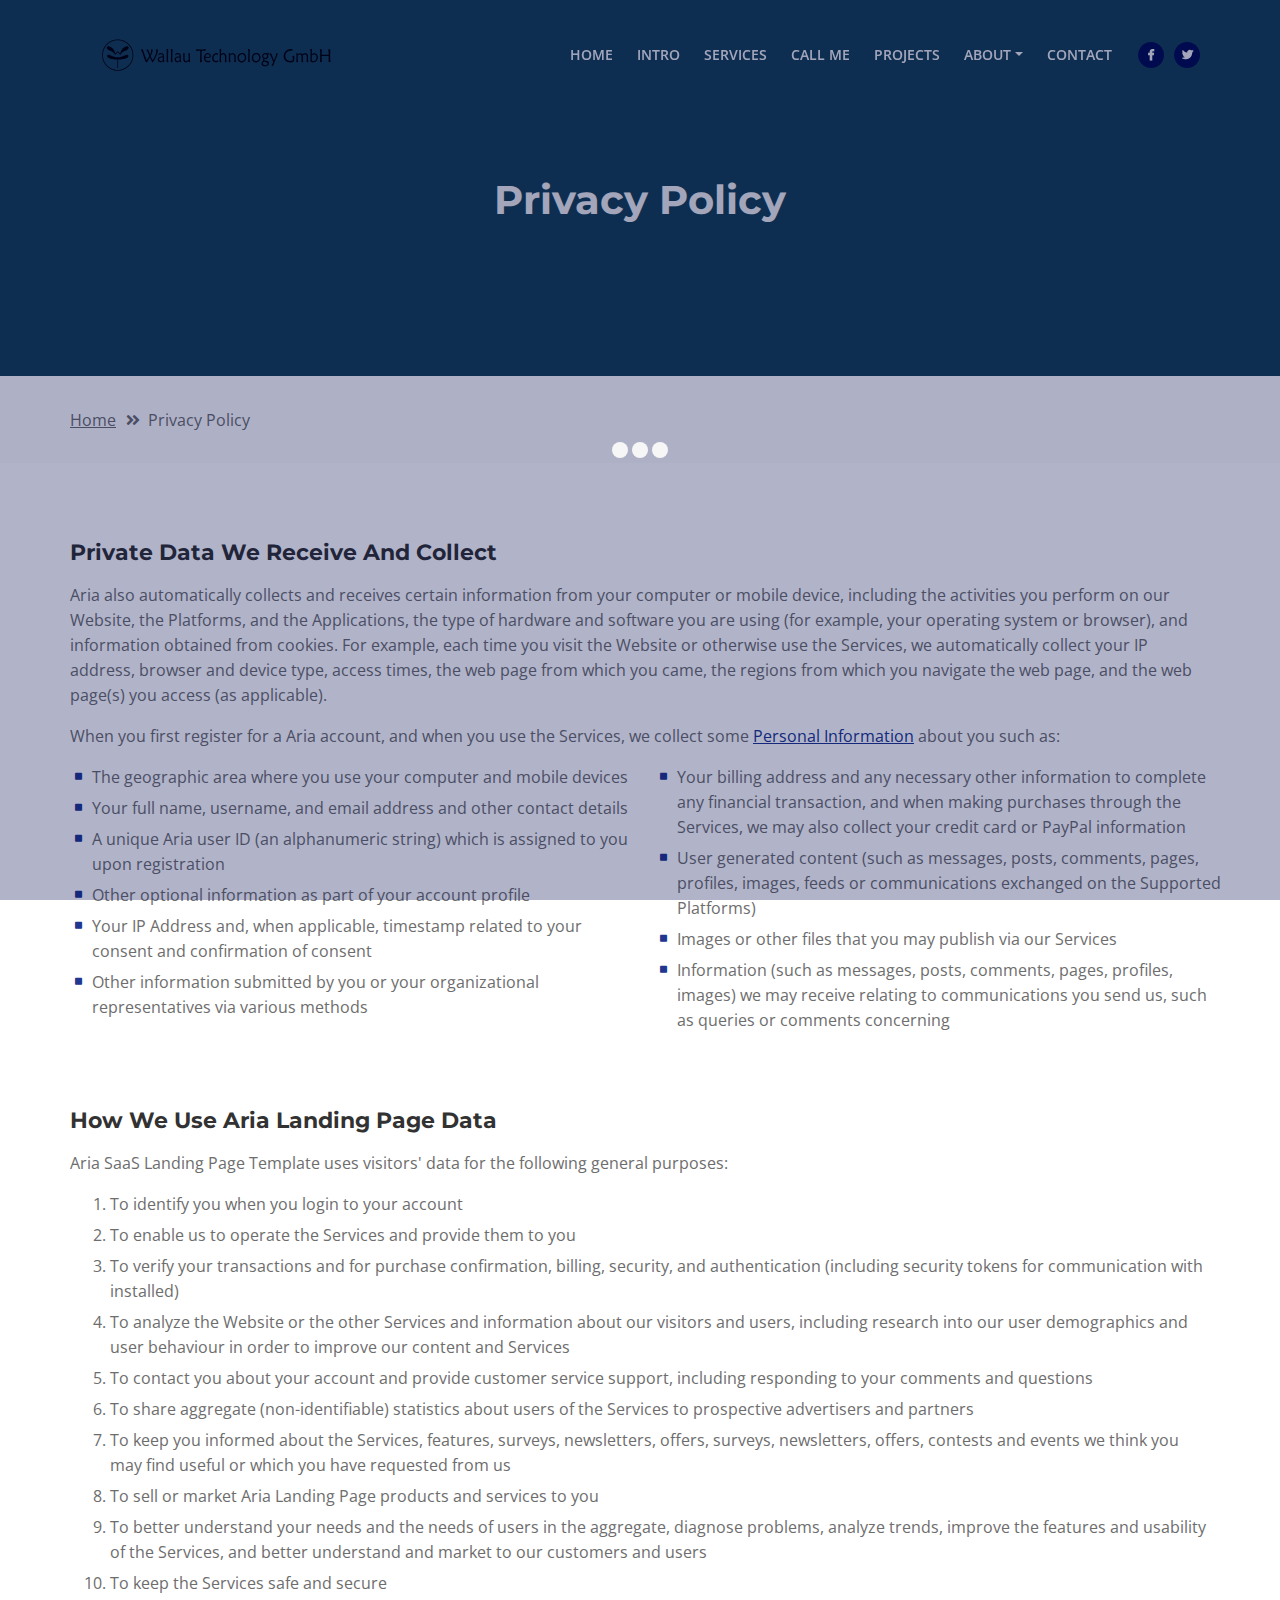
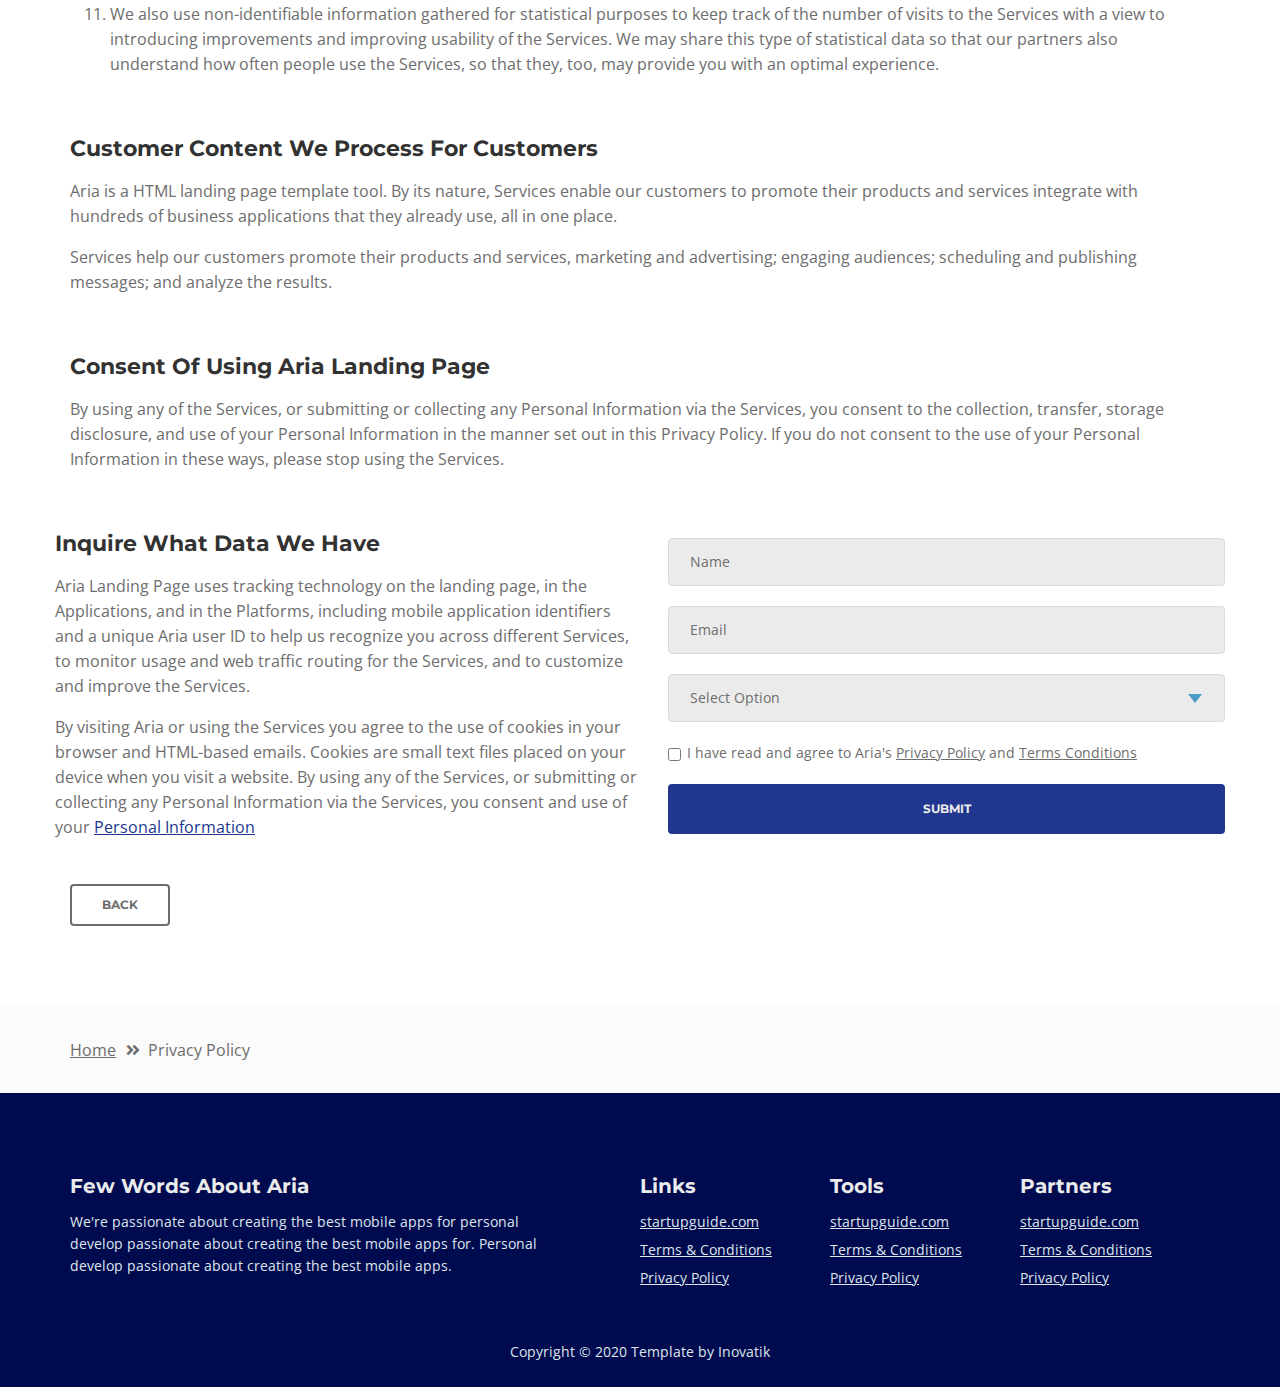
<file: privacy-policy.html>
<!DOCTYPE html>
<html lang="en">
<head>
    <meta charset="utf-8">
    <meta name="viewport" content="width=device-width, initial-scale=1, shrink-to-fit=no">
    
    <!-- SEO Meta Tags -->
    <meta name="description" content="Aria is a business focused HTML landing page template built with Bootstrap to help you create lead generation websites for companies and their services.">
    <meta name="author" content="Inovatik">

    <!-- OG Meta Tags to improve the way the post looks when you share the page on LinkedIn, Facebook, Google+ -->
	<meta property="og:site_name" content="" /> <!-- website name -->
	<meta property="og:site" content="" /> <!-- website link -->
	<meta property="og:title" content=""/> <!-- title shown in the actual shared post -->
	<meta property="og:description" content="" /> <!-- description shown in the actual shared post -->
	<meta property="og:image" content="" /> <!-- image link, make sure it's jpg -->
	<meta property="og:url" content="" /> <!-- where do you want your post to link to -->
	<meta property="og:type" content="article" />

    <!-- Website Title -->
    <title>Privacy Policy - Aria - Business HTML Landing Page Template</title>
    
    <!-- Styles -->
    <link href="https://fonts.googleapis.com/css?family=Montserrat:500,700&display=swap&subset=latin-ext" rel="stylesheet">
    <link href="https://fonts.googleapis.com/css?family=Open+Sans:400,400i,600&display=swap&subset=latin-ext" rel="stylesheet">
    <link href="css/bootstrap.css" rel="stylesheet">
    <link href="css/fontawesome-all.css" rel="stylesheet">
    <link href="css/swiper.css" rel="stylesheet">
	<link href="css/magnific-popup.css" rel="stylesheet">
    <link href="css/styles.css" rel="stylesheet">
	
	<!-- Favicon  -->
    <link rel="icon" href="images/favicon.png">
</head>
<body data-spy="scroll" data-target=".fixed-top">
    
    <!-- Preloader -->
	<div class="spinner-wrapper">
        <div class="spinner">
            <div class="bounce1"></div>
            <div class="bounce2"></div>
            <div class="bounce3"></div>
        </div>
    </div>
    <!-- end of preloader -->
    

    <!-- Navbar -->
    <nav class="navbar navbar-expand-md navbar-dark navbar-custom fixed-top">
        <!-- Text Logo - Use this if you don't have a graphic logo -->
        <!-- <a class="navbar-brand logo-text page-scroll" href="index.html">Aria</a> -->

        <!-- Image Logo -->
        <a class="navbar-brand logo-image" href="index.html"><img src="images/logo.svg" alt="alternative"></a>
        
        <!-- Mobile Menu Toggle Button -->
        <button class="navbar-toggler" type="button" data-toggle="collapse" data-target="#navbarsExampleDefault" aria-controls="navbarsExampleDefault" aria-expanded="false" aria-label="Toggle navigation">
            <span class="navbar-toggler-awesome fas fa-bars"></span>
            <span class="navbar-toggler-awesome fas fa-times"></span>
        </button>
        <!-- end of mobile menu toggle button -->

        <div class="collapse navbar-collapse" id="navbarsExampleDefault">
            <ul class="navbar-nav ml-auto">
                <li class="nav-item">
                    <a class="nav-link page-scroll" href="index.html#header">HOME <span class="sr-only">(current)</span></a>
                </li>
                <li class="nav-item">
                    <a class="nav-link page-scroll" href="index.html#intro">INTRO</a>
                </li>
                <li class="nav-item">
                    <a class="nav-link page-scroll" href="index.html#services">SERVICES</a>
                </li>
                <li class="nav-item">
                    <a class="nav-link page-scroll" href="index.html#callMe">CALL ME</a>
                </li>
                <li class="nav-item">
                    <a class="nav-link page-scroll" href="index.html#projects">PROJECTS</a>
                </li>

                <!-- Dropdown Menu -->          
                <li class="nav-item dropdown">
                    <a class="nav-link dropdown-toggle page-scroll" href="index.html#about" id="navbarDropdown" role="button" aria-haspopup="true" aria-expanded="false">ABOUT</a>
                    <div class="dropdown-menu" aria-labelledby="navbarDropdown">
                        <a class="dropdown-item" href="terms-conditions.html"><span class="item-text">TERMS CONDITIONS</span></a>
                        <div class="dropdown-items-divide-hr"></div>
                        <a class="dropdown-item" href="privacy-policy.html"><span class="item-text">PRIVACY POLICY</span></a>
                    </div>
                </li>
                <!-- end of dropdown menu -->

                <li class="nav-item">
                    <a class="nav-link page-scroll" href="index.html#contact">CONTACT</a>
                </li>
            </ul>
            <span class="nav-item social-icons">
                <span class="fa-stack">
                    <a href="#your-link">
                        <span class="hexagon"></span>
                        <i class="fab fa-facebook-f fa-stack-1x"></i>
                    </a>
                </span>
                <span class="fa-stack">
                    <a href="#your-link">
                        <span class="hexagon"></span>
                        <i class="fab fa-twitter fa-stack-1x"></i>
                    </a>
                </span>
            </span>
        </div>
    </nav> <!-- end of navbar -->
    <!-- end of navbar -->


    <!-- Header -->
    <header id="header" class="ex-header">
        <div class="container">
            <div class="row">
                <div class="col-md-12">
                    <h1>Privacy Policy</h1>
                </div> <!-- end of col -->
            </div> <!-- end of row -->
        </div> <!-- end of container -->
    </header> <!-- end of ex-header -->
    <!-- end of header -->


    <!-- Breadcrumbs -->
    <div class="ex-basic-1">
        <div class="container">
            <div class="row">
                <div class="col-lg-12">
                    <div class="breadcrumbs">
                        <a href="index.html">Home</a><i class="fa fa-angle-double-right"></i><span>Privacy Policy</span>
                    </div> <!-- end of breadcrumbs -->
                </div> <!-- end of col -->
            </div> <!-- end of row -->
        </div> <!-- end of container -->
    </div> <!-- end of ex-basic-1 -->
    <!-- end of breadcrumbs -->


    <!-- Privacy Content -->
    <div class="ex-basic-2">
        <div class="container">
            <div class="row">
                <div class="col-lg-12">
                    <div class="text-container">
                        <h3>Private Data We Receive And Collect</h3>
                        <p>Aria also automatically collects and receives certain information from your computer or mobile device, including the activities you perform on our Website, the Platforms, and the Applications, the type of hardware and software you are using (for example, your operating system or browser), and information obtained from cookies. For example, each time you visit the Website or otherwise use the Services, we automatically collect your IP address, browser and device type, access times, the web page from which you came, the regions from which you navigate the web page, and the web page(s) you access (as applicable).</p>
                        <p>When you first register for a Aria account, and when you use the Services, we collect some <a class="green" href="#your-link">Personal Information</a> about you such as:</p>
                        <div class="row">
                            <div class="col-md-6">
                                <ul class="list-unstyled li-space-lg indent">
                                    <li class="media">
                                        <i class="fas fa-square"></i>
                                        <div class="media-body">The geographic area where you use your computer and mobile devices</div>
                                    </li>
                                    <li class="media">
                                        <i class="fas fa-square"></i>
                                        <div class="media-body">Your full name, username, and email address and other contact details</div>
                                    </li>
                                    <li class="media">
                                        <i class="fas fa-square"></i>
                                        <div class="media-body">A unique Aria user ID (an alphanumeric string) which is assigned to you upon registration</div>
                                    </li>
                                    <li class="media">
                                        <i class="fas fa-square"></i>
                                        <div class="media-body">Other optional information as part of your account profile</div>
                                    </li>
                                    <li class="media">
                                        <i class="fas fa-square"></i>
                                        <div class="media-body">Your IP Address and, when applicable, timestamp related to your consent and confirmation of consent</div>
                                    </li>
                                    <li class="media">
                                        <i class="fas fa-square"></i>
                                        <div class="media-body">Other information submitted by you or your organizational representatives via various methods</div>
                                    </li>
                                </ul>
                            </div> <!-- end of col -->

                            <div class="col-md-6">
                                <ul class="list-unstyled li-space-lg indent">
                                    <li class="media">
                                        <i class="fas fa-square"></i>
                                        <div class="media-body">Your billing address and any necessary other information to complete any financial transaction, and when making purchases through the Services, we may also collect your credit card or PayPal information</div>
                                    </li>
                                    <li class="media">
                                        <i class="fas fa-square"></i>
                                        <div class="media-body">User generated content (such as messages, posts, comments, pages, profiles, images, feeds or communications exchanged on the Supported Platforms)</div>
                                    </li>
                                    <li class="media">
                                        <i class="fas fa-square"></i>
                                        <div class="media-body">Images or other files that you may publish via our Services</div>
                                    </li>
                                    <li class="media">
                                        <i class="fas fa-square"></i>
                                        <div class="media-body">Information (such as messages, posts, comments, pages, profiles, images) we may receive relating to communications you send us, such as queries or comments concerning</div>
                                    </li>
                                </ul>
                            </div> <!-- end of col -->
                        </div> <!-- end of row -->
                    </div> <!-- end of text-container-->
                    
                    <div class="text-container">
                        <h3>How We Use Aria Landing Page Data</h3>
                        <p>Aria SaaS Landing Page Template uses visitors' data for the following general purposes:</p>
                        <ol class="li-space-lg">
                            <li>To identify you when you login to your account</li>
                            <li>To enable us to operate the Services and provide them to you</li>
                            <li>To verify your transactions and for purchase confirmation, billing, security, and authentication (including security tokens for communication with installed)</li>
                            <li>To analyze the Website or the other Services and information about our visitors and users, including research into our user demographics and user behaviour in order to improve our content and Services</li>
                            <li>To contact you about your account and provide customer service support, including responding to your comments and questions</li>
                            <li>To share aggregate (non-identifiable) statistics about users of the Services to prospective advertisers and partners</li>
                            <li>To keep you informed about the Services, features, surveys, newsletters, offers, surveys, newsletters, offers, contests and events we think you may find useful or which you have requested from us</li>
                            <li>To sell or market Aria Landing Page products and services to you</li>
                            <li>To better understand your needs and the needs of users in the aggregate, diagnose problems, analyze trends, improve the features and usability of the Services, and better understand and market to our customers and users</li>
                            <li>To keep the Services safe and secure</li>
                            <li>We also use non-identifiable information gathered for statistical purposes to keep track of the number of visits to the Services with a view to introducing improvements and improving usability of the Services. We may share this type of statistical data so that our partners also understand how often people use the Services, so that they, too, may provide you with an optimal experience.</li>
                        </ol>
                    </div> <!-- end of text-container -->

                    <div class="text-container">
                        <h3>Customer Content We Process For Customers</h3>
                        <p>Aria is a HTML landing page template tool. By its nature, Services enable our customers to promote their products and services integrate with hundreds of business applications that they already use, all in one place.</p>
                        <p>Services help our customers promote their products and services, marketing and advertising; engaging audiences; scheduling and publishing messages; and analyze the results.</p>
                    </div> <!-- end of text container -->

                    <div class="text-container">
                        <h3>Consent Of Using Aria Landing Page</h3>
					    <p class="mb-5">By using any of the Services, or submitting or collecting any Personal Information via the Services, you consent to the collection, transfer, storage disclosure, and use of your Personal Information in the manner set out in this Privacy Policy. If you do not consent to the use of your Personal Information in these ways, please stop using the Services.</p>
                    </div> <!-- end of text-container -->
                                       
                    <div class="row">
                        <div class="col-md-6">
                            <div class="text-container last">
                                <h3>Inquire What Data We Have</h3>
                                <p>Aria Landing Page uses tracking technology on the landing page, in the Applications, and in the Platforms, including mobile application identifiers and a unique Aria user ID to help us recognize you across different Services, to monitor usage and web traffic routing for the Services, and to customize and improve the Services.</p>
                                <p> By visiting Aria or using the Services you agree to the use of cookies in your browser and HTML-based emails. Cookies are small text files placed on your device when you visit a website. By using any of the Services, or submitting or collecting any Personal Information via the Services, you consent and use of your <a class="green" href="#your-link">Personal Information</a></p>
                            </div> <!-- end of text container -->
                        </div> <!-- end of col-->
                        <div class="col-md-6">

                            <!-- Privacy Form -->
                            <div class="form-container">
                                <form id="privacyForm" data-toggle="validator" data-focus="false">
                                    <div class="form-group">
                                        <input type="text" class="form-control-input" id="pname" required>
                                        <label class="label-control" for="pname">Name</label>
                                        <div class="help-block with-errors"></div>
                                    </div>
                                    <div class="form-group">
                                        <input type="email" class="form-control-input" id="pemail" required>
                                        <label class="label-control" for="pemail">Email</label>
                                        <div class="help-block with-errors"></div>
                                    </div>
                                    <div class="form-group">
                                        <select class="form-control-select" id="pselect" required>
                                            <option class="select-option" value="" disabled selected>Select Option</option>
                                            <option class="select-option" value="Delete data">Delete my data</option>
                                            <option class="select-option" value="Show me data">Show me my data</option>
                                        </select>
                                        <div class="help-block with-errors"></div>
                                    </div>
                                    <div class="form-group checkbox">
                                        <input type="checkbox" id="pterms" value="Agreed-to-Terms" required>I have read and agree to Aria's <a href="privacy-policy.html">Privacy Policy</a> and <a href="terms-conditions.html">Terms Conditions</a>
                                        <div class="help-block with-errors"></div>
                                    </div>
                                    <div class="form-group">
                                        <button type="submit" class="form-control-submit-button">SUBMIT</button>
                                    </div>
                                    <div class="form-message">
                                        <div id="pmsgSubmit" class="h3 text-center hidden"></div>
                                    </div>
                                </form>
                            </div> <!-- end of form container -->
                            <!-- end of privacy form -->

                        </div> <!-- end of col--> 
                    </div> <!-- end of row -->
                    <a class="btn-outline-reg back" href="index.html">BACK</a>
                </div> <!-- end of col-->
            </div> <!-- end of row -->
        </div> <!-- end of container -->
    </div> <!-- end of ex-basic-2 -->
    <!-- end of privacy content -->


    <!-- Breadcrumbs -->
    <div class="ex-basic-1">
        <div class="container">
            <div class="row">
                <div class="col-lg-12">
                    <div class="breadcrumbs">
                        <a href="index.html">Home</a><i class="fa fa-angle-double-right"></i><span>Privacy Policy</span>
                    </div> <!-- end of breadcrumbs -->
                </div> <!-- end of col -->
            </div> <!-- end of row -->
        </div> <!-- end of container -->
    </div> <!-- end of ex-basic-1 -->
    <!-- end of breadcrumbs -->

    
    <!-- Footer -->
    <div class="footer">
        <div class="container">
            <div class="row">
                <div class="col-md-6">
                    <div class="text-container about">
                        <h4>Few Words About Aria</h4>
                        <p class="white">We're passionate about creating the best mobile apps for personal develop passionate about creating the best mobile apps for. Personal develop passionate about creating the best mobile apps.</p>
                    </div> <!-- end of text-container -->
                </div> <!-- end of col -->
                <div class="col-md-2">
                    <div class="text-container">
                        <h4>Links</h4>
                        <ul class="list-unstyled li-space-lg white">
                            <li>
                                <a class="white" href="#your-link">startupguide.com</a>
                            </li>
                            <li>
                                <a class="white" href="terms-conditions.html">Terms & Conditions</a>
                            </li>
                            <li>
                                <a class="white" href="privacy-policy.html">Privacy Policy</a>
                            </li>
                        </ul>
                    </div> <!-- end of text-container -->
                </div> <!-- end of col -->
                <div class="col-md-2">
                    <div class="text-container">
                        <h4>Tools</h4>
                        <ul class="list-unstyled li-space-lg">
                            <li>
                                <a class="white" href="#your-link">startupguide.com</a>
                            </li>
                            <li>
                                <a class="white" href="terms-conditions.html">Terms & Conditions</a>
                            </li>
                            <li class="media">
                                <a class="white" href="privacy-policy.html">Privacy Policy</a>
                            </li>
                        </ul>
                    </div> <!-- end of text-container -->
                </div> <!-- end of col -->
                <div class="col-md-2">
                    <div class="text-container">
                        <h4>Partners</h4>
                        <ul class="list-unstyled li-space-lg">
                            <li>
                                <a class="white" href="#your-link">startupguide.com</a>
                            </li>
                            <li>
                                <a class="white" href="terms-conditions.html">Terms & Conditions</a>
                            </li>
                            <li>
                                <a class="white" href="privacy-policy.html">Privacy Policy</a>
                            </li>
                        </ul>
                    </div> <!-- end of text-container -->
                </div> <!-- end of col -->
            </div> <!-- end of row -->
        </div> <!-- end of container -->
    </div> <!-- end of footer -->  
    <!-- end of footer -->


    <!-- Copyright -->
    <div class="copyright">
        <div class="container">
            <div class="row">
                <div class="col-lg-12">
                    <p class="p-small">Copyright © 2020 <a href="https://inovatik.com">Template by Inovatik</a></p>
                </div> <!-- end of col -->
            </div> <!-- enf of row -->
        </div> <!-- end of container -->
    </div> <!-- end of copyright --> 
    <!-- end of copyright -->

    
    <!-- Scripts -->
    <script src="js/jquery.min.js"></script> <!-- jQuery for Bootstrap's JavaScript plugins -->
    <script src="js/popper.min.js"></script> <!-- Popper tooltip library for Bootstrap -->
    <script src="js/bootstrap.min.js"></script> <!-- Bootstrap framework -->
    <script src="js/jquery.easing.min.js"></script> <!-- jQuery Easing for smooth scrolling between anchors -->
    <script src="js/swiper.min.js"></script> <!-- Swiper for image and text sliders -->
    <script src="js/jquery.magnific-popup.js"></script> <!-- Magnific Popup for lightboxes -->
    <script src="js/morphext.min.js"></script> <!-- Morphtext rotating text in the header -->
    <script src="js/isotope.pkgd.min.js"></script> <!-- Isotope for filter -->
    <script src="js/validator.min.js"></script> <!-- Validator.js - Bootstrap plugin that validates forms -->
    <script src="js/scripts.js"></script> <!-- Custom scripts -->
</body>
</html>
</file>
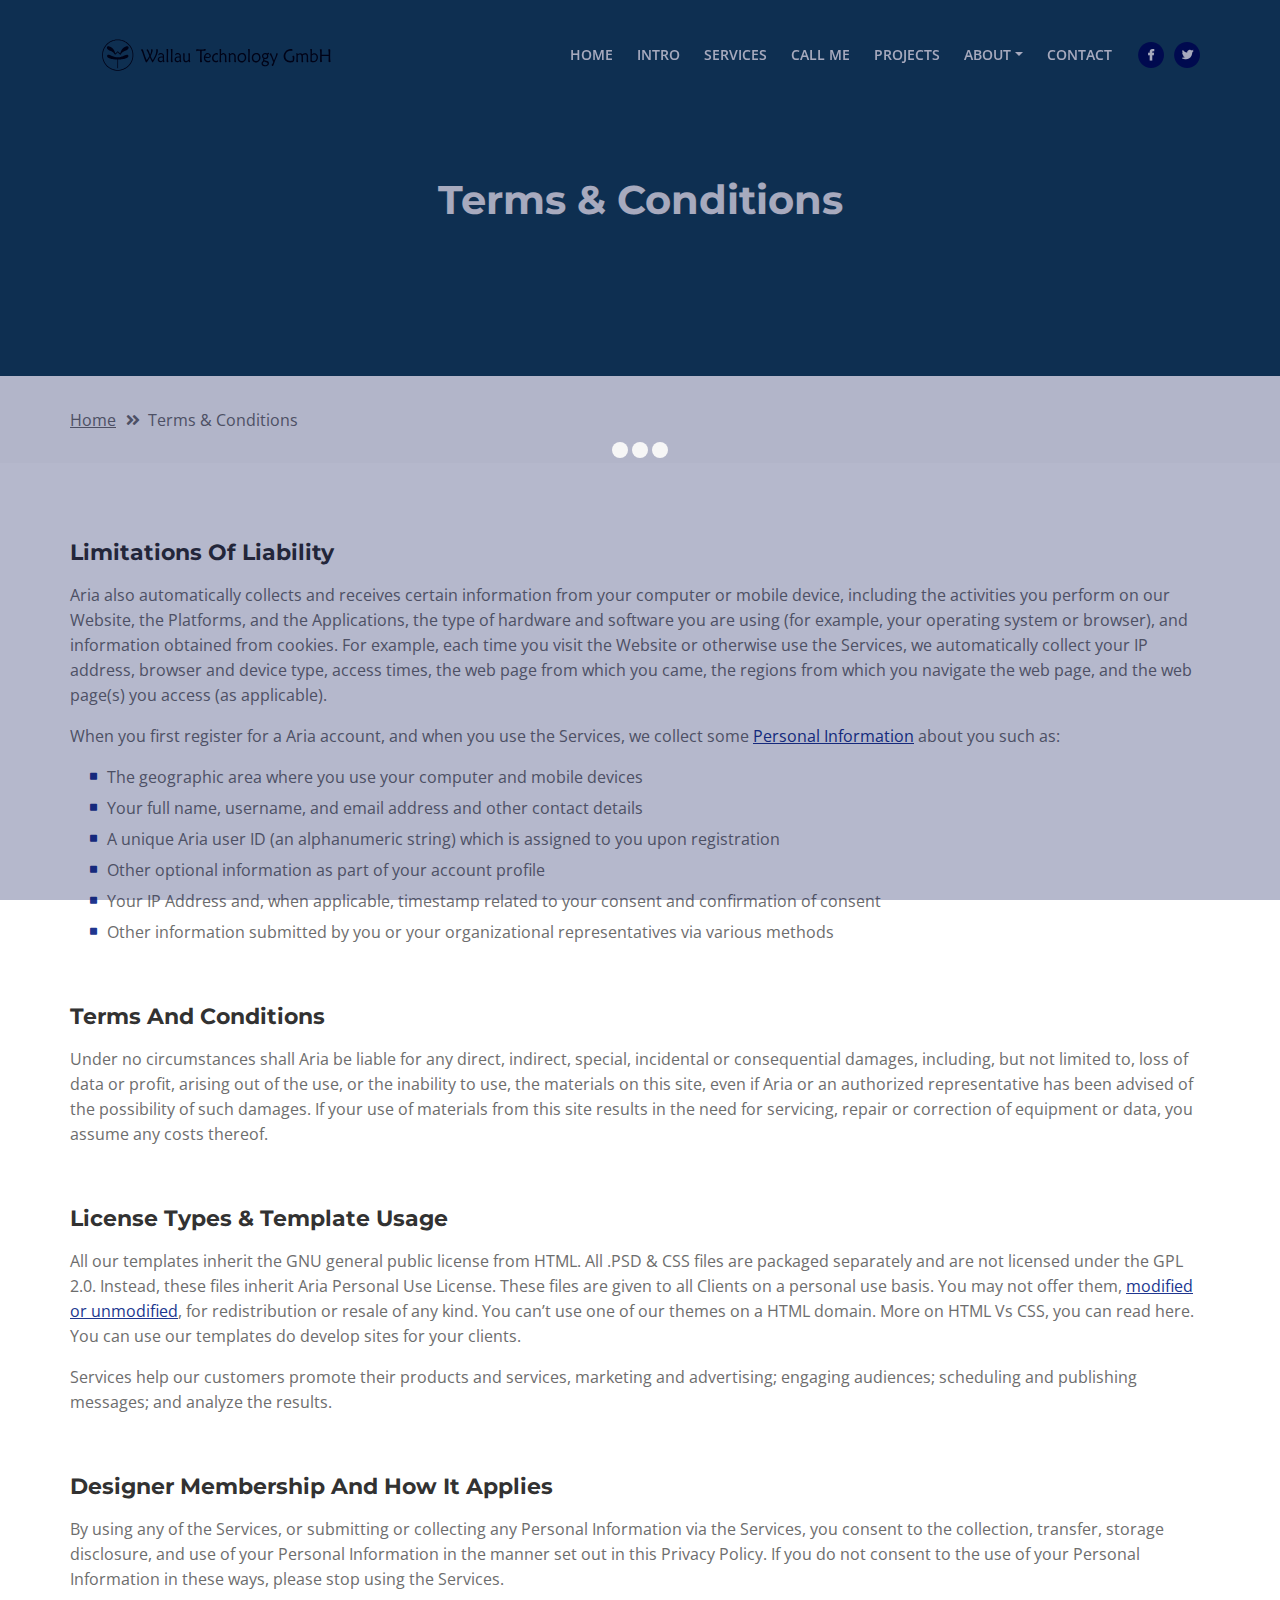
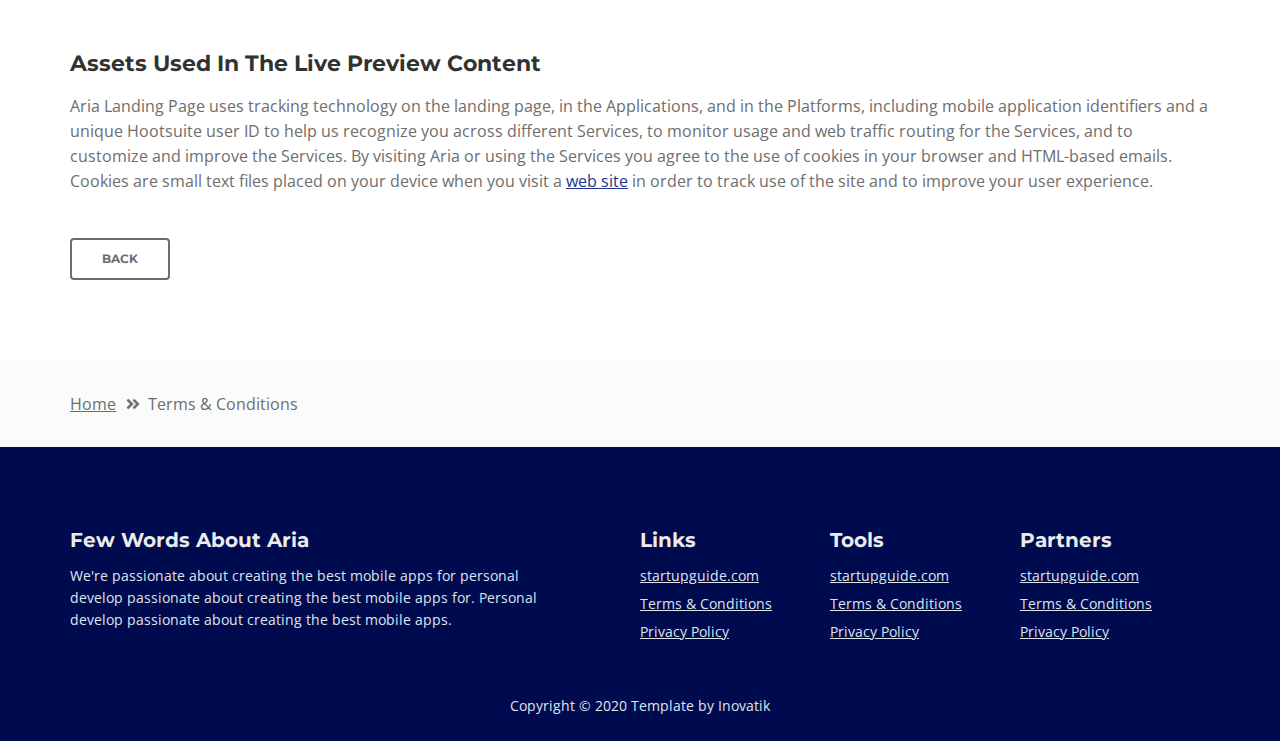
<file: terms-conditions.html>
<!DOCTYPE html>
<html lang="en">
<head>
    <meta charset="utf-8">
    <meta name="viewport" content="width=device-width, initial-scale=1, shrink-to-fit=no">
    
    <!-- SEO Meta Tags -->
    <meta name="description" content="Aria is a business focused HTML landing page template built with Bootstrap to help you create lead generation websites for companies and their services.">
    <meta name="author" content="Inovatik">

    <!-- OG Meta Tags to improve the way the post looks when you share the page on LinkedIn, Facebook, Google+ -->
	<meta property="og:site_name" content="" /> <!-- website name -->
	<meta property="og:site" content="" /> <!-- website link -->
	<meta property="og:title" content=""/> <!-- title shown in the actual shared post -->
	<meta property="og:description" content="" /> <!-- description shown in the actual shared post -->
	<meta property="og:image" content="" /> <!-- image link, make sure it's jpg -->
	<meta property="og:url" content="" /> <!-- where do you want your post to link to -->
	<meta property="og:type" content="article" />

    <!-- Website Title -->
    <title>Terms Conditions - Aria - Business HTML Landing Page Template</title>
    
    <!-- Styles -->
    <link href="https://fonts.googleapis.com/css?family=Montserrat:500,700&display=swap&subset=latin-ext" rel="stylesheet">
    <link href="https://fonts.googleapis.com/css?family=Open+Sans:400,400i,600&display=swap&subset=latin-ext" rel="stylesheet">
    <link href="css/bootstrap.css" rel="stylesheet">
    <link href="css/fontawesome-all.css" rel="stylesheet">
    <link href="css/swiper.css" rel="stylesheet">
	<link href="css/magnific-popup.css" rel="stylesheet">
    <link href="css/styles.css" rel="stylesheet">
	
	<!-- Favicon  -->
    <link rel="icon" href="images/favicon.png">
</head>
<body data-spy="scroll" data-target=".fixed-top">
    
    <!-- Preloader -->
	<div class="spinner-wrapper">
        <div class="spinner">
            <div class="bounce1"></div>
            <div class="bounce2"></div>
            <div class="bounce3"></div>
        </div>
    </div>
    <!-- end of preloader -->
    

    <!-- Navbar -->
    <nav class="navbar navbar-expand-md navbar-dark navbar-custom fixed-top">
        <!-- Text Logo - Use this if you don't have a graphic logo -->
        <!-- <a class="navbar-brand logo-text page-scroll" href="index.html">Aria</a> -->

        <!-- Image Logo -->
        <a class="navbar-brand logo-image" href="index.html"><img src="images/logo.svg" alt="alternative"></a>
        
        <!-- Mobile Menu Toggle Button -->
        <button class="navbar-toggler" type="button" data-toggle="collapse" data-target="#navbarsExampleDefault" aria-controls="navbarsExampleDefault" aria-expanded="false" aria-label="Toggle navigation">
            <span class="navbar-toggler-awesome fas fa-bars"></span>
            <span class="navbar-toggler-awesome fas fa-times"></span>
        </button>
        <!-- end of mobile menu toggle button -->

        <div class="collapse navbar-collapse" id="navbarsExampleDefault">
            <ul class="navbar-nav ml-auto">
                <li class="nav-item">
                    <a class="nav-link page-scroll" href="index.html#header">HOME <span class="sr-only">(current)</span></a>
                </li>
                <li class="nav-item">
                    <a class="nav-link page-scroll" href="index.html#intro">INTRO</a>
                </li>
                <li class="nav-item">
                    <a class="nav-link page-scroll" href="index.html#services">SERVICES</a>
                </li>
                <li class="nav-item">
                    <a class="nav-link page-scroll" href="index.html#callMe">CALL ME</a>
                </li>
                <li class="nav-item">
                    <a class="nav-link page-scroll" href="index.html#projects">PROJECTS</a>
                </li>

                <!-- Dropdown Menu -->          
                <li class="nav-item dropdown">
                    <a class="nav-link dropdown-toggle page-scroll" href="index.html#about" id="navbarDropdown" role="button" aria-haspopup="true" aria-expanded="false">ABOUT</a>
                    <div class="dropdown-menu" aria-labelledby="navbarDropdown">
                        <a class="dropdown-item" href="terms-conditions.html"><span class="item-text">TERMS CONDITIONS</span></a>
                        <div class="dropdown-items-divide-hr"></div>
                        <a class="dropdown-item" href="privacy-policy.html"><span class="item-text">PRIVACY POLICY</span></a>
                    </div>
                </li>
                <!-- end of dropdown menu -->

                <li class="nav-item">
                    <a class="nav-link page-scroll" href="index.html#contact">CONTACT</a>
                </li>
            </ul>
            <span class="nav-item social-icons">
                <span class="fa-stack">
                    <a href="#your-link">
                        <span class="hexagon"></span>
                        <i class="fab fa-facebook-f fa-stack-1x"></i>
                    </a>
                </span>
                <span class="fa-stack">
                    <a href="#your-link">
                        <span class="hexagon"></span>
                        <i class="fab fa-twitter fa-stack-1x"></i>
                    </a>
                </span>
            </span>
        </div>
    </nav> <!-- end of navbar -->
    <!-- end of navbar -->


    <!-- Header -->
    <header id="header" class="ex-header">
        <div class="container">
            <div class="row">
                <div class="col-lg-12">
                    <h1>Terms & Conditions</h1>
                </div> <!-- end of col -->
            </div> <!-- end of row -->
        </div> <!-- end of container -->
    </header> <!-- end of ex-header -->
    <!-- end of header -->


    <!-- Breadcrumbs -->
    <div class="ex-basic-1">
        <div class="container">
            <div class="row">
                <div class="col-lg-12">
                    <div class="breadcrumbs">
                        <a href="index.html">Home</a><i class="fa fa-angle-double-right"></i><span>Terms & Conditions</span>
                    </div> <!-- end of breadcrumbs -->
                </div> <!-- end of col -->
            </div> <!-- end of row -->
        </div> <!-- end of container -->
    </div> <!-- end of ex-basic-1 -->
    <!-- end of breadcrumbs -->


    <!-- Terms Content -->
    <div class="ex-basic-2">
        <div class="container">
            <div class="row">
                <div class="col-lg-12">
                    <div class="text-container">
                        <h3>Limitations Of Liability</h3>
                        <p>Aria also automatically collects and receives certain information from your computer or mobile device, including the activities you perform on our Website, the Platforms, and the Applications, the type of hardware and software you are using (for example, your operating system or browser), and information obtained from cookies. For example, each time you visit the Website or otherwise use the Services, we automatically collect your IP address, browser and device type, access times, the web page from which you came, the regions from which you navigate the web page, and the web page(s) you access (as applicable).</p>
                        <p>When you first register for a Aria account, and when you use the Services, we collect some <a class="green" href="#your-link">Personal Information</a> about you such as:</p>
                        <ul class="list-unstyled li-space-lg indent">
                            <li class="media">
                                <i class="fas fa-square"></i>
                                <div class="media-body">The geographic area where you use your computer and mobile devices</div>
                            </li>
                            <li class="media">
                                <i class="fas fa-square"></i>
                                <div class="media-body">Your full name, username, and email address and other contact details</div>
                            </li>
                            <li class="media">
                                <i class="fas fa-square"></i>
                                <div class="media-body">A unique Aria user ID (an alphanumeric string) which is assigned to you upon registration</div>
                            </li>
                            <li class="media">
                                <i class="fas fa-square"></i>
                                <div class="media-body">Other optional information as part of your account profile</div>
                            </li>
                            <li class="media">
                                <i class="fas fa-square"></i>
                                <div class="media-body">Your IP Address and, when applicable, timestamp related to your consent and confirmation of consent</div>
                            </li>
                            <li class="media">
                                <i class="fas fa-square"></i>
                                <div class="media-body">Other information submitted by you or your organizational representatives via various methods</div>
                            </li>
                        </ul>
                    </div> <!-- end of text-container -->
                    
                    <div class="text-container">
                        <h3>Terms And Conditions</h3>
                        <p>Under no circumstances shall Aria be liable for any direct, indirect, special, incidental or consequential damages, including, but not limited to, loss of data or profit, arising out of the use, or the inability to use, the materials on this site, even if Aria or an authorized representative has been advised of the possibility of such damages. If your use of materials from this site results in the need for servicing, repair or correction of equipment or data, you assume any costs thereof.</p>
                    </div> <!-- end of text-container -->

                    <div class="text-container">
                        <h3>License Types & Template Usage</h3>
                        <p>All our templates inherit the GNU general public license from HTML. All .PSD & CSS files are packaged separately and are not licensed under the GPL 2.0. Instead, these files inherit Aria Personal Use License. These files are given to all Clients on a personal use basis. You may not offer them, <a class="green" href="#your-link">modified or unmodified</a>, for redistribution or resale of any kind. You can’t use one of our themes on a HTML domain. More on HTML Vs CSS, you can read here. You can use our templates do develop sites for your clients.</p>
                        <p>Services help our customers promote their products and services, marketing and advertising; engaging audiences; scheduling and publishing messages; and analyze the results.</p>
                    </div> <!-- end of text-container -->

                    <div class="text-container">
                        <h3>Designer Membership And How It Applies</h3>
                        <p>By using any of the Services, or submitting or collecting any Personal Information via the Services, you consent to the collection, transfer, storage disclosure, and use of your Personal Information in the manner set out in this Privacy Policy. If you do not consent to the use of your Personal Information in these ways, please stop using the Services.</p>
                    </div> <!-- end of text-container -->
                    
                    <div class="text-container last">
                        <h3>Assets Used In The Live Preview Content</h3>
                        <p>Aria Landing Page uses tracking technology on the landing page, in the Applications, and in the Platforms, including mobile application identifiers and a unique Hootsuite user ID to help us recognize you across different Services, to monitor usage and web traffic routing for the Services, and to customize and improve the Services. By visiting Aria or using the Services you agree to the use of cookies in your browser and HTML-based emails. Cookies are small text files placed on your device when you visit a <a class="green" href="#your-link">web site</a> in order to track use of the site and to improve your user experience.</p>
                        <a class="btn-outline-reg" href="index.html">BACK</a>
                    </div> <!-- end of text-container -->
                </div>
            </div> <!-- end of row -->
        </div> <!-- end of container -->
    </div> <!-- end of ex-basic -->
    <!-- end of terms content -->

    
    <!-- Breadcrumbs -->
    <div class="ex-basic-1">
        <div class="container">
            <div class="row">
                <div class="col-lg-12">
                    <div class="breadcrumbs">
                        <a href="index.html">Home</a><i class="fa fa-angle-double-right"></i><span>Terms & Conditions</span>
                    </div> <!-- end of breadcrumbs -->
                </div> <!-- end of col -->
            </div> <!-- end of row -->
        </div> <!-- end of container -->
    </div> <!-- end of ex-basic-1 -->
    <!-- end of breadcrumbs -->


    <!-- Footer -->
    <div class="footer">
        <div class="container">
            <div class="row">
                <div class="col-md-6">
                    <div class="text-container about">
                        <h4>Few Words About Aria</h4>
                        <p class="white">We're passionate about creating the best mobile apps for personal develop passionate about creating the best mobile apps for. Personal develop passionate about creating the best mobile apps.</p>
                    </div> <!-- end of text-container -->
                </div> <!-- end of col -->
                <div class="col-md-2">
                    <div class="text-container">
                        <h4>Links</h4>
                        <ul class="list-unstyled li-space-lg white">
                            <li>
                                <a class="white" href="#your-link">startupguide.com</a>
                            </li>
                            <li>
                                <a class="white" href="terms-conditions.html">Terms & Conditions</a>
                            </li>
                            <li>
                                <a class="white" href="privacy-policy.html">Privacy Policy</a>
                            </li>
                        </ul>
                    </div> <!-- end of text-container -->
                </div> <!-- end of col -->
                <div class="col-md-2">
                    <div class="text-container">
                        <h4>Tools</h4>
                        <ul class="list-unstyled li-space-lg">
                            <li>
                                <a class="white" href="#your-link">startupguide.com</a>
                            </li>
                            <li>
                                <a class="white" href="terms-conditions.html">Terms & Conditions</a>
                            </li>
                            <li class="media">
                                <a class="white" href="privacy-policy.html">Privacy Policy</a>
                            </li>
                        </ul>
                    </div> <!-- end of text-container -->
                </div> <!-- end of col -->
                <div class="col-md-2">
                    <div class="text-container">
                        <h4>Partners</h4>
                        <ul class="list-unstyled li-space-lg">
                            <li>
                                <a class="white" href="#your-link">startupguide.com</a>
                            </li>
                            <li>
                                <a class="white" href="terms-conditions.html">Terms & Conditions</a>
                            </li>
                            <li>
                                <a class="white" href="privacy-policy.html">Privacy Policy</a>
                            </li>
                        </ul>
                    </div> <!-- end of text-container -->
                </div> <!-- end of col -->
            </div> <!-- end of row -->
        </div> <!-- end of container -->
    </div> <!-- end of footer -->  
    <!-- end of footer -->


    <!-- Copyright -->
    <div class="copyright">
        <div class="container">
            <div class="row">
                <div class="col-lg-12">
                    <p class="p-small">Copyright © 2020 <a href="https://inovatik.com">Template by Inovatik</a></p>
                </div> <!-- end of col -->
            </div> <!-- enf of row -->
        </div> <!-- end of container -->
    </div> <!-- end of copyright --> 
    <!-- end of copyright -->

	
    <!-- Scripts -->
    <script src="js/jquery.min.js"></script> <!-- jQuery for Bootstrap's JavaScript plugins -->
    <script src="js/popper.min.js"></script> <!-- Popper tooltip library for Bootstrap -->
    <script src="js/bootstrap.min.js"></script> <!-- Bootstrap framework -->
    <script src="js/jquery.easing.min.js"></script> <!-- jQuery Easing for smooth scrolling between anchors -->
    <script src="js/swiper.min.js"></script> <!-- Swiper for image and text sliders -->
    <script src="js/jquery.magnific-popup.js"></script> <!-- Magnific Popup for lightboxes -->
    <script src="js/morphext.min.js"></script> <!-- Morphtext rotating text in the header -->
    <script src="js/isotope.pkgd.min.js"></script> <!-- Isotope for filter -->
    <script src="js/validator.min.js"></script> <!-- Validator.js - Bootstrap plugin that validates forms -->
    <script src="js/scripts.js"></script> <!-- Custom scripts -->
</body>
</html>
</file>
<file: css/styles.css>
/* Template: Aria - Business HTML Landing Page Template
   Author: Inovatik
   Created: Jul 2019
   Description: Master CSS file
*/

/*****************************************
Table Of Contents:

01. General Styles
02. Preloader
03. Navigation
04. Header
05. Intro
06. Description
07. Services
08. Details 1
09. Details 2
10. Testimonials
11. Call Me
12. Projects
13. Project Lightboxes
14. Team
15. About
16. Contact
17. Footer
18. Copyright
19. Back To Top Button
20. Extra Pages
21. Media Queries
******************************************/

/*****************************************
Colors:

- Backgrounds - light gray #fbfbfb
- Background - dark blue #153e52
- Backgrounds navbar, footer - dark gray #000B4F
- Buttons, bullets, icons - green #20368F
- Headings text - black #323232
- Body text - gray #6D6D6D
- Body text - light gray #dfe5ec
******************************************/


/******************************/
/*     01. General Styles     */
/******************************/
body,
html {
    width: 100%;
	height: 100%;
}

body, p {
	color: #6D6D6D; 
	font: 400 1rem/1.5625rem "Open Sans", sans-serif;
}

.p-large {
	font: 400 1.125rem/1.625rem "Open Sans", sans-serif;
}

.p-small {
	font: 400 0.875rem/1.375rem "Open Sans", sans-serif;
}

.p-heading {
	margin-bottom: 3.5rem;
	text-align: center;
}

.li-space-lg li {
	margin-bottom: 0.375rem;
}

.indent {
	padding-left: 1.25rem;
}

h1 {
	color: #323232;
	font: 700 2.5rem/3rem "Montserrat", sans-serif;
}

h2 {
	color: #323232;
	font: 700 1.75rem/2.125rem "Montserrat", sans-serif;
}

h3 {
	color: #323232;
	font: 700 1.375rem/1.75rem "Montserrat", sans-serif;
}

h4 {
	color: #323232;
	font: 700 1.25rem/1.625rem "Montserrat", sans-serif;
}

h5 {
	color: #323232;
	font: 700 1.125rem/1.5rem "Montserrat", sans-serif;
}

h6 {
	color: #323232;
	font: 700 1rem/1.375rem "Montserrat", sans-serif;
}

a {
	color: #6D6D6D;
	text-decoration: underline;
}

a:hover {
	color: #6D6D6D;
	text-decoration: underline;
}

a.green {
	color: #20368F;
}

a.white,
.white {
	color: #dfe5ec;
}

.testimonial-text {
	font-style: italic;
}

.testimonial-author {
	font: 700 1rem/1.375rem "Montserrat", sans-serif;
}

strong {
	color: #323232;
}

.section-title {
	color: #20368F;
	font: 500 0.8125rem/1.125rem "Montserrat", sans-serif;
}

.btn-solid-reg {
	display: inline-block;
	padding: 1.1875rem 1.875rem 1.1875rem 1.875rem;
	border: 0.125rem solid #20368F;
	border-radius: 0.25rem;
	background-color: #20368F;
	color: #EBEBEB;
	font: 700 0.75rem/0 "Montserrat", sans-serif;
	text-decoration: none;
	transition: all 0.2s;
}

.btn-solid-reg:hover {
	background-color: transparent;
	color: #20368F;
	text-decoration: none;
}



.btn-solid-lg {
	display: inline-block;
	padding: 1.375rem 2.125rem 1.375rem 2.125rem;
	border: 0.125rem solid #20368F;
	border-radius: 0.25rem;
	background-color: #20368F;
	color: #EBEBEB;
	font: 700 0.75rem/0 "Montserrat", sans-serif;
	text-decoration: none;
	transition: all 0.2s;
}

.btn-solid-lg:hover {
	background-color: transparent;
	color: #20368F;
	text-decoration: none;
}

.btn-outline-reg {
	display: inline-block;
	padding: 1.1875rem 1.875rem 1.1875rem 1.875rem;
	border: 0.125rem solid #6D6D6D;
	border-radius: 0.25rem;
	background-color: transparent;
	color: #6D6D6D;
	font: 700 0.75rem/0 "Montserrat", sans-serif;
	text-decoration: none;
	transition: all 0.2s;
}

.btn-outline-reg:hover {
	background-color: #6D6D6D;
	color: #EBEBEB;
	text-decoration: none;
}


.btn-outline-lg {
	display: inline-block;
	padding: 1.375rem 2.125rem 1.375rem 2.125rem;
	border: 0.125rem solid #6D6D6D;
	border-radius: 0.25rem;
	background-color: transparent;
	color: #6D6D6D;
	font: 700 0.75rem/0 "Montserrat", sans-serif;
	text-decoration: none;
	transition: all 0.2s;
}

.btn-outline-lg:hover {
	background-color: #6D6D6D;
	color: #EBEBEB;
	text-decoration: none;
}

.btn-outline-sm {
	display: inline-block;
	padding: 1rem 1.625rem 0.9375rem 1.625rem;
	border: 0.125rem solid #6D6D6D;
	border-radius: 0.25rem;
	background-color: transparent;
	color: #6D6D6D;
	font: 700 0.75rem/0 "Montserrat", sans-serif;
	text-decoration: none;
	transition: all 0.2s;
}

.btn-outline-sm:hover {
	background-color: #6D6D6D;
	color: #EBEBEB;
	text-decoration: none;
}

.form-group {
	position: relative;
	margin-bottom: 1.25rem;
}

.form-group.has-error.has-danger {
	margin-bottom: 0.625rem;
}

.form-group.has-error.has-danger .help-block.with-errors ul {
	margin-top: 0.375rem;
}

.label-control {
	position: absolute;
	top: 0.8125rem;
	left: 1.375rem;
	color: #6D6D6D;
	opacity: 1;
	font: 400 0.875rem/1.375rem "Open Sans", sans-serif;
	cursor: text;
	transition: all 0.2s ease;
}

/* IE10+ hack to solve lower label text position compared to the rest of the browsers */
@media screen and (-ms-high-contrast: active), screen and (-ms-high-contrast: none) {  
	.label-control {
		top: 0.9375rem;
	}
}

.form-control-input:focus + .label-control,
.form-control-input.notEmpty + .label-control,
.form-control-textarea:focus + .label-control,
.form-control-textarea.notEmpty + .label-control {
	top: 0.125rem;
	opacity: 1;
	font-size: 0.75rem;
	font-weight: 500;
}

.form-control-input,
.form-control-select {
	display: block; /* needed for proper display of the label in Firefox, IE, Edge */
	width: 100%;
	padding-top: 1.25rem;
	padding-bottom: 0.25rem;
	padding-left: 1.3125rem;
	border: 1px solid #dadada;
	border-radius: 0.25rem;
	background-color: #EBEBEB;
	color: #6D6D6D;
	font: 400 0.875rem/1.375rem "Open Sans", sans-serif;
	transition: all 0.2s;
	-webkit-appearance: none; /* removes inner shadow on form inputs on ios safari */
}

.form-control-select {
	padding-top: 0.5rem;
	padding-bottom: 0.5rem;
	height: 3rem;
}

/* IE10+ hack to solve lower label text position compared to the rest of the browsers */
@media screen and (-ms-high-contrast: active), screen and (-ms-high-contrast: none) {  
	.form-control-input {
		padding-top: 1.25rem;
		padding-bottom: 0.75rem;
		line-height: 1.75rem;
	}

	.form-control-select {
		padding-top: 0.875rem;
		padding-bottom: 0.75rem;
		height: 3.125rem;
		line-height: 2.125rem;
	}
}

select {
    /* you should keep these first rules in place to maintain cross-browser behavior */
    -webkit-appearance: none;
	-moz-appearance: none;
	-ms-appearance: none;
    -o-appearance: none;
    appearance: none;
    background-image: url('../images/down-arrow.png');
    background-position: 96% 50%;
    background-repeat: no-repeat;
    outline: none;
}

select::-ms-expand {
    display: none; /* removes the ugly default down arrow on select form field in IE11 */
}

.form-control-textarea {
	display: block; /* used to eliminate a bottom gap difference between Chrome and IE/FF */
	width: 100%;
	height: 8rem; /* used instead of html rows to normalize height between Chrome and IE/FF */
	padding-top: 1.25rem;
	padding-left: 1.3125rem;
	border: 1px solid #dadada;
	border-radius: 0.25rem;
	background-color: #EBEBEB;
	color: #6D6D6D;
	font: 400 1rem/1.5625rem "Open Sans", sans-serif;
	transition: all 0.2s;
}

.form-control-input:focus,
.form-control-select:focus,
.form-control-textarea:focus {
	border: 1px solid #a1a1a1;
	outline: none; /* Removes blue border on focus */
}

.form-control-input:hover,
.form-control-select:hover,
.form-control-textarea:hover {
	border: 1px solid #a1a1a1;
}

.checkbox {
	font: 400 0.875rem/1.375rem "Open Sans", sans-serif;
}

input[type='checkbox'] {
	vertical-align: -15%;
	margin-right: 0.375rem;
}

/* IE10+ hack to raise checkbox field position compared to the rest of the browsers */
@media screen and (-ms-high-contrast: active), screen and (-ms-high-contrast: none) {  
	input[type='checkbox'] {
		vertical-align: -9%;
	}
}

.form-control-submit-button {
	display: inline-block;
	width: 100%;
	height: 3.125rem;
	border: 0.125rem solid #20368F;
	border-radius: 0.25rem;
	background-color: #20368F;
	color: #EBEBEB;
	font: 700 0.75rem/1.75rem "Montserrat", sans-serif;
	cursor: pointer;
	transition: all 0.2s;
}

.form-control-submit-button:hover {
	background-color: transparent;
	color: #20368F;
}

/* Form Success And Error Message Formatting */
#lmsgSubmit.h3.text-center.tada.animated,
#cmsgSubmit.h3.text-center.tada.animated,
#pmsgSubmit.h3.text-center.tada.animated,
#lmsgSubmit.h3.text-center,
#cmsgSubmit.h3.text-center,
#pmsgSubmit.h3.text-center {
	display: block;
	margin-bottom: 0;
	color: #b93636;
	font: 400 1.125rem/1rem "Open Sans", sans-serif;
}

.help-block.with-errors .list-unstyled {
	color: #6D6D6D;
	font-size: 0.75rem;
	line-height: 1.125rem;
	text-align: left;
}

.help-block.with-errors ul {
	margin-bottom: 0;
}
/* end of form success and error message formatting */

/* Form Success And Error Message Animation - Animate.css */
@-webkit-keyframes tada {
	from {
		-webkit-transform: scale3d(1, 1, 1);
		-ms-transform: scale3d(1, 1, 1);
		transform: scale3d(1, 1, 1);
	}
	10%, 20% {
		-webkit-transform: scale3d(.9, .9, .9) rotate3d(0, 0, 1, -3deg);
		-ms-transform: scale3d(.9, .9, .9) rotate3d(0, 0, 1, -3deg);
		transform: scale3d(.9, .9, .9) rotate3d(0, 0, 1, -3deg);
	}
	30%, 50%, 70%, 90% {
		-webkit-transform: scale3d(1.1, 1.1, 1.1) rotate3d(0, 0, 1, 3deg);
		-ms-transform: scale3d(1.1, 1.1, 1.1) rotate3d(0, 0, 1, 3deg);
		transform: scale3d(1.1, 1.1, 1.1) rotate3d(0, 0, 1, 3deg);
	}
	40%, 60%, 80% {
		-webkit-transform: scale3d(1.1, 1.1, 1.1) rotate3d(0, 0, 1, -3deg);
		-ms-transform: scale3d(1.1, 1.1, 1.1) rotate3d(0, 0, 1, -3deg);
		transform: scale3d(1.1, 1.1, 1.1) rotate3d(0, 0, 1, -3deg);
	}
	to {
		-webkit-transform: scale3d(1, 1, 1);
		-ms-transform: scale3d(1, 1, 1);
		transform: scale3d(1, 1, 1);
	}
}

@keyframes tada {
	from {
		-webkit-transform: scale3d(1, 1, 1);
		-ms-transform: scale3d(1, 1, 1);
		transform: scale3d(1, 1, 1);
	}
	10%, 20% {
		-webkit-transform: scale3d(.9, .9, .9) rotate3d(0, 0, 1, -3deg);
		-ms-transform: scale3d(.9, .9, .9) rotate3d(0, 0, 1, -3deg);
		transform: scale3d(.9, .9, .9) rotate3d(0, 0, 1, -3deg);
	}
	30%, 50%, 70%, 90% {
		-webkit-transform: scale3d(1.1, 1.1, 1.1) rotate3d(0, 0, 1, 3deg);
		-ms-transform: scale3d(1.1, 1.1, 1.1) rotate3d(0, 0, 1, 3deg);
		transform: scale3d(1.1, 1.1, 1.1) rotate3d(0, 0, 1, 3deg);
	}
	40%, 60%, 80% {
		-webkit-transform: scale3d(1.1, 1.1, 1.1) rotate3d(0, 0, 1, -3deg);
		-ms-transform: scale3d(1.1, 1.1, 1.1) rotate3d(0, 0, 1, -3deg);
		transform: scale3d(1.1, 1.1, 1.1) rotate3d(0, 0, 1, -3deg);
	}
	to {
		-webkit-transform: scale3d(1, 1, 1);
		-ms-transform: scale3d(1, 1, 1);
		transform: scale3d(1, 1, 1);
	}
}

.tada {
	-webkit-animation-name: tada;
	animation-name: tada;
}

.animated {
	-webkit-animation-duration: 1s;
	animation-duration: 1s;
	-webkit-animation-fill-mode: both;
	animation-fill-mode: both;
}
/* end of form success and error message animation - Animate.css */

/* Fade-move Animation For Lightbox - Magnific Popup */
/* at start */
.my-mfp-slide-bottom .zoom-anim-dialog {
	opacity: 0;
	transition: all 0.2s ease-out;
	-webkit-transform: translateY(-1.25rem) perspective(37.5rem) rotateX(10deg);
	-ms-transform: translateY(-1.25rem) perspective(37.5rem) rotateX(10deg);
	transform: translateY(-1.25rem) perspective(37.5rem) rotateX(10deg);
}

/* animate in */
.my-mfp-slide-bottom.mfp-ready .zoom-anim-dialog {
	opacity: 1;
	-webkit-transform: translateY(0) perspective(37.5rem) rotateX(0); 
	-ms-transform: translateY(0) perspective(37.5rem) rotateX(0); 
	transform: translateY(0) perspective(37.5rem) rotateX(0); 
}

/* animate out */
.my-mfp-slide-bottom.mfp-removing .zoom-anim-dialog {
	opacity: 0;
	-webkit-transform: translateY(-0.625rem) perspective(37.5rem) rotateX(10deg); 
	-ms-transform: translateY(-0.625rem) perspective(37.5rem) rotateX(10deg); 
	transform: translateY(-0.625rem) perspective(37.5rem) rotateX(10deg); 
}

/* dark overlay, start state */
.my-mfp-slide-bottom.mfp-bg {
	opacity: 0;
	transition: opacity 0.2s ease-out;
}

/* animate in */
.my-mfp-slide-bottom.mfp-ready.mfp-bg {
	opacity: 0.8;
}
/* animate out */
.my-mfp-slide-bottom.mfp-removing.mfp-bg {
	opacity: 0;
}
/* end of fade-move animation for lightbox - magnific popup */

/* Fade Animation For Image Slider - Magnific Popup */
@-webkit-keyframes fadeIn {
	from {
		opacity: 0;
	}
	to {
		opacity: 1;
	}
}

@keyframes fadeIn {
	from {
		opacity: 0;
	}
	to {
		opacity: 1;
	}
}

.fadeIn {
	-webkit-animation: fadeIn 0.6s;
	animation: fadeIn 0.6s;
}

@-webkit-keyframes fadeOut {
	from {
		opacity: 1;
	}
	to {
		opacity: 0;
	}
}

@keyframes fadeOut {
	from {
		opacity: 1;
	}
	to {
		opacity: 0;
	}
}

.fadeOut {
	-webkit-animation: fadeOut 0.8s;
	animation: fadeOut 0.8s;
}
/* end of fade animation for image slider - magnific popup */


/*************************/
/*     02. Preloader     */
/*************************/
.spinner-wrapper {
	position: fixed;
	z-index: 999999;
	top: 0;
	right: 0;
	bottom: 0;
	left: 0;
	background: #000B4F;
}

.spinner {
	position: absolute;
	top: 50%; /* centers the loading animation vertically one the screen */
	left: 50%; /* centers the loading animation horizontally one the screen */
	width: 3.75rem;
	height: 1.25rem;
	margin: -0.625rem 0 0 -1.875rem; /* is width and height divided by two */ 
	text-align: center;
}

.spinner > div {
	display: inline-block;
	width: 1rem;
	height: 1rem;
	border-radius: 100%;
	background-color: #EBEBEB;
	-webkit-animation: sk-bouncedelay 1.4s infinite ease-in-out both;
	animation: sk-bouncedelay 1.4s infinite ease-in-out both;
}

.spinner .bounce1 {
	-webkit-animation-delay: -0.32s;
	animation-delay: -0.32s;
}

.spinner .bounce2 {
	-webkit-animation-delay: -0.16s;
	animation-delay: -0.16s;
}

@-webkit-keyframes sk-bouncedelay {
	0%, 80%, 100% { -webkit-transform: scale(0); }
	40% { -webkit-transform: scale(1.0); }
}

@keyframes sk-bouncedelay {
	0%, 80%, 100% { 
		-webkit-transform: scale(0);
		-ms-transform: scale(0);
		transform: scale(0);
	} 40% { 
		-webkit-transform: scale(1.0);
		-ms-transform: scale(1.0);
		transform: scale(1.0);
	}
}


/**************************/
/*     03. Navigation     */
/**************************/
.navbar-custom {
	padding-top: 0.375rem;
	padding-bottom: 0.375rem;
	background-color: #000B4F;
	box-shadow: 0 0.0625rem 0.375rem 0 rgba(0, 0, 0, 0.1);
	font: 600 0.875rem/0.875rem "Open Sans", sans-serif;
	transition: all 0.2s;
}

.navbar-custom .navbar-brand {
	font-size: 0;
}

.navbar-custom .navbar-brand.logo-image img {
    width: 17.0625rem;
	height: 2rem;
	-webkit-backface-visibility: hidden;
}

.navbar-custom .navbar-brand.logo-text {
	margin-top: 0.25rem;
	margin-bottom: 0.25rem;
	font: 700 19.25rem/1.5rem "Montserrat", sans-serif;
	color: #EBEBEB;
	text-decoration: none;
}

.navbar-custom .navbar-nav {
	margin-top: 0.75rem;
	margin-bottom: 0.5rem;
}

.navbar-custom .nav-item .nav-link {
	padding: 0.625rem 0.75rem 0.625rem 0.75rem;
	color: #EBEBEB;
	text-decoration: none;
	transition: all 0.2s ease;
}

.navbar-custom .nav-item .nav-link:hover,
.navbar-custom .nav-item .nav-link.active {
	color: #829CD0;
}

/* Dropdown Menu */
.navbar-custom .dropdown:hover > .dropdown-menu {
	display: block; /* this makes the dropdown menu stay open while hovering it */
	min-width: auto;
	animation: fadeDropdown 0.2s; /* required for the fade animation */
}

@keyframes fadeDropdown {
    0% {
        opacity: 0;
    }

    100% {
        opacity: 1;
    }
}

.navbar-custom .dropdown-toggle:focus { /* removes dropdown outline on focus  */
	outline: 0;
}

.navbar-custom .dropdown-menu {
	margin-top: 0;
	border: none;
	border-radius: 0.25rem;
	background-color: #20368F;
}

.navbar-custom .dropdown-item {
	color: #EBEBEB;
	text-decoration: none;
}

.navbar-custom .dropdown-item:hover {
	background-color: #829CD0;
}

.navbar-custom .dropdown-item .item-text {
	font: 600 0.875rem/0.875rem "Open Sans", sans-serif;
}

.navbar-custom .dropdown-item:hover .item-text {
	color: #20368F;
}

.navbar-custom .dropdown-items-divide-hr {
	width: 100%;
	height: 1px;
	margin: 0.75rem auto 0.75rem auto;
	border: none;
	background-color: #b5bcc4;
	opacity: 0.2;
}
/* end of dropdown menu */

.navbar-custom .social-icons {
	display: none;
}

.navbar-custom .navbar-toggler {
	border: none;
	color: #EBEBEB;
	font-size: 2rem;
}

.navbar-custom button[aria-expanded='false'] .navbar-toggler-awesome.fas.fa-times{
	display: none;
}

.navbar-custom button[aria-expanded='false'] .navbar-toggler-awesome.fas.fa-bars{
	display: inline-block;
}

.navbar-custom button[aria-expanded='true'] .navbar-toggler-awesome.fas.fa-bars{
	display: none;
}

.navbar-custom button[aria-expanded='true'] .navbar-toggler-awesome.fas.fa-times{
	display: inline-block;
	margin-right: 0.125rem;
}


/*********************/
/*    04. Header     */
/*********************/
.header {
	background: linear-gradient(rgba(0, 0, 0, 0.3), rgba(0, 0, 0, 0.5)), url('../images/header-background.jpg') center center no-repeat;
	background-size: cover;
}

.header .header-content {
	padding-top: 8rem;
	padding-bottom: 2.125rem;
	text-align: center;
}

.header .text-container {
	margin-bottom: 3rem;
}

.header h1 {
	margin-bottom: 0.5rem;
	color: #EBEBEB;
}

.header .p-large {
	margin-bottom: 2rem;
	color: #dfe5ec;
}

.header .btn-solid-lg {
	margin-right: 0.5rem;
	margin-bottom: 1.25rem;
}


/*********************/
/*     05. Intro     */
/*********************/
.basic-1 {
	padding-top: 6.5rem;
	padding-bottom: 3rem;
}

.basic-1 .text-container {
	margin-bottom: 3rem;
}

.basic-1 .section-title {
	margin-bottom: 0.5rem;
}

.basic-1 h2 {
	margin-bottom: 1.375rem;
}

.basic-1 .testimonial-author {
	color: #323232;
}

/* Hover Animation */
.basic-1 .image-container {
	overflow: hidden;
	border-radius: 0.25rem;
}

.basic-1 .image-container img {
	margin: 0;
	border-radius: 0.25rem;
	transition: all 0.3s;
}

.basic-1 .image-container:hover img {
	-moz-transform: scale(1.15);
	-webkit-transform: scale(1.15);
	transform: scale(1.15);
} 
/* end of hover animation */


/***************************/
/*     06. Description     */
/***************************/
.cards-1 {
	padding-top: 3rem;
	padding-bottom: 2.875rem;
}

.cards-1 .card {
	margin-bottom: 2.5rem;
	border: none;
	text-align: center;
}

.cards-1 .fa-stack {
	width: 6rem;
	height: 6rem;
	margin-right: auto;
	margin-bottom: 1rem;
	margin-left: auto;
	line-height: 6rem;
	text-align: left;
}

.cards-1 .fa-stack .hexagon {
	position: absolute;
	width: 6rem;
	height: 6rem;
	background: url('../images/hexagon-green.svg') center center no-repeat;
	background-size: 6rem 6rem;
}

.cards-1 .fa-stack-1x {
	color: #EBEBEB;
	font-size: 2rem;
}

.cards-1 .card-body {
	padding: 0;
}

.cards-1 .card-title {
	margin-bottom: 0.625rem;
}


/************************/
/*     07. Services     */
/************************/
.cards-2 {
	padding-top: 1.625rem;	
	padding-bottom: 1.25rem;	
	background-color: #fbfbfb;
}

.cards-2 .section-title {
	margin-bottom: 0.5rem;
	text-align: center;
}

.cards-2 h2 {
	margin-bottom: 0.75rem;
	text-align: center;
}

.cards-2 .card {
	margin-bottom: 1rem;
	border: none;
	background-color: transparent;
}

.cards-2 .card-image img {
	border-top-left-radius: 0.375rem;
	border-top-right-radius: 0.375rem;
}

.cards-2 .card-body {
	padding: 2.25rem 2rem 2.125rem 2rem;
	border: 1px solid #ebe8e8;
	border-bottom-left-radius: 0.375rem;
	border-bottom-right-radius: 0.375rem;
	background-color: #EBEBEB;
}

.cards-2 h3 {
	margin-bottom: 0.75rem;
	text-align: center;
}

.cards-2 .list-unstyled {
	margin-bottom: 1.5rem;
}

.cards-2 .list-unstyled .fas {
	color: #20368F;
	font-size: 0.5rem;
	line-height: 1.375rem;
}

.cards-2 .list-unstyled .media-body {
	margin-left: 0.625rem;
}

.cards-2 .price {
	margin-bottom: 0.25rem;
	color: #323232;
	font: 700 1rem/1.5rem "Montserrat", sans-serif;
	text-align: center;
}

.cards-2 .price span {
	color: #20368F;
}

.cards-2 .button-container {
	margin-top: -1.375rem;
	text-align: center;
}

.cards-2 .btn-solid-reg:hover {
	background-color: #EBEBEB;
}


/*************************/
/*     08. Details 1     */
/*************************/
.accordion .area-1 {
	height: 27rem;
	background: url('../images/details-1-background.jpg') center center no-repeat;
	background-size: cover;
}

.accordion .accordion-container {
	max-width: 90%;
	margin-right: auto;
	margin-left: auto;
	padding-top: 6.375rem;
	padding-bottom: 1.5rem;
}

.accordion h2 {
	margin-bottom: 1.625rem;
}

.accordion .item {
	margin-bottom: 2rem;
}

.accordion h4 {
	margin-bottom: 0;
}

.accordion span[aria-expanded="true"] .circle-numbering,
.accordion span[aria-expanded="false"] .circle-numbering {
	display: inline-block;
	width: 2.25rem;
	height: 2.25rem;
	margin-right: 0.875rem;
	border: 0.125rem solid #20368F;
	border-radius: 50%;
	background-color: #20368F;
	color: #EBEBEB;
	font: 700 1rem/2.125rem "Montserrat", sans-serif;
	text-align: center;
	vertical-align: middle;
	cursor: pointer;
	transition: all 0.2s ease;
}

.accordion span[aria-expanded="false"] .circle-numbering {
	border: 0.125rem solid #323232;
	background-color: transparent;
	color: #323232;
}

.accordion .item:hover span[aria-expanded="false"] .circle-numbering {
	border: 0.125rem solid #20368F;
	color: #20368F;
}

.accordion .accordion-title {
	display: inline-block;
	width: 70%;
	margin-top: 0.125rem;
	margin-bottom: 0.25rem;
	color: #323232;
	font: 700 1.25rem/1.75rem "Montserrat", sans-serif;
	vertical-align: middle;
	cursor: pointer;
	transition: all 0.2s ease;
}

.accordion .item:hover .accordion-title {
	color: #20368F;
}

.accordion span[aria-expanded="true"] .accordion-title {
	color: #20368F;
}

.accordion .accordion-body {
	margin-left: 3.125rem;
}


/*************************/
/*     09. Details 2     */
/*************************/
.tabs .tabs-container {
	max-width: 90%;
	margin-right: auto;
	margin-left: auto;
	padding-top: 2rem;
	padding-bottom: 5.75rem;
}

.tabs .nav-tabs {
	justify-content: center;
	margin-bottom: 1.125rem;
	border-bottom: none;
}

.tabs .nav-link {
	margin-right: 1.625rem;
	margin-bottom: 0.875rem;
	padding: 0;
	border: none;
	border-radius: 0.25rem;
	color: #c1cace;
	font: 700 1.375rem/1.375rem "Montserrat", sans-serif;
	text-decoration: none;
	transition: all 0.2s ease;
}

.tabs .nav-link:hover,
.tabs .nav-link.active {
	color: #829CD0;
}

.tabs .nav-link .fas {
	margin-right: 0.125rem;
	font-size: 0.875rem;
	vertical-align: 20%;
}

.tabs #tab-1 .progress-container {
	margin-top: 1.5rem;
}

.tabs #tab-1 .progress-container .title {
	margin-bottom: 0.25rem;
	color: #323232;
	font: 600 0.875rem/1.25rem "Open Sans", sans-serif;
}

.tabs #tab-1 .progress {
	height: 1.375rem;
	margin-bottom: 1.125rem;
	border-radius: 0.125rem;
	background-color: #f9fafc;
}

.tabs #tab-1 .progress-bar {
	display: block;
	padding-left: 1.5rem;
	border-radius: 0.125rem;
	background: linear-gradient(to bottom right, #20368F, #1bd1a7);
}

.tabs #tab-1 .progress-bar.first {
	width: 100%;
}

.tabs #tab-1 .progress-bar.second {
	width: 75%;
}

.tabs #tab-1 .progress-bar.third {
	width: 90%;
}

.tabs #tab-2 .list-unstyled {
	margin-top: 1.75rem;
	margin-bottom: 0;
	vertical-align: top;
}

.tabs #tab-2 .list-unstyled .media {
	margin-bottom: 2rem;
}

.tabs #tab-2 .list-unstyled .media-bullet {
	color: #20368F;
	font-weight: 600;
	font-size: 2rem;
	line-height: 2rem;
}

.tabs #tab-2 .list-unstyled .media-body {
	margin-left: 0.875rem;
}

.tabs #tab-3 .list-unstyled .fas {
	color: #20368F;
	font-size: 0.5rem;
	line-height: 1.375rem;
}

.tabs #tab-3 .list-unstyled .media-body {
	margin-left: 0.625rem;
}

.tabs #tab-3 .list-unstyled {
	margin-bottom: 1.75rem;
}

.tabs .area-2 {
	height: 27rem;
	background: url('../images/details-2-background.jpg') center center no-repeat;
	background-size: cover;
}


/****************************/
/*     10. Testimonials     */
/****************************/
.slider {
	padding-top: 6.375rem;
	padding-bottom: 6.5rem;
	background-color: #fbfbfb;
}

.slider h2 {
	margin-bottom: 0.75rem;
	text-align: center;
}

.slider .slider-container {
	position: relative;
}

.slider .swiper-container {
	position: static;
	width: 90%;
	text-align: center;
}

.slider .swiper-button-prev:focus,
.slider .swiper-button-next:focus {
	/* even if you can't see it chrome you can see it on mobile device */
	outline: none;
}

.slider .swiper-button-prev {
	left: -0.5rem;
	background-image: url("data:image/svg+xml;charset=utf-8,%3Csvg%20xmlns%3D'http%3A%2F%2Fwww.w3.org%2F2000%2Fsvg'%20viewBox%3D'0%200%2028%2044'%3E%3Cpath%20d%3D'M0%2C22L22%2C0l2.1%2C2.1L4.2%2C22l19.9%2C19.9L22%2C44L0%2C22L0%2C22L0%2C22z'%20fill%3D'%23787976'%2F%3E%3C%2Fsvg%3E");
	background-size: 1.125rem 1.75rem;
}

.slider .swiper-button-next {
	right: -0.5rem;
	background-image: url("data:image/svg+xml;charset=utf-8,%3Csvg%20xmlns%3D'http%3A%2F%2Fwww.w3.org%2F2000%2Fsvg'%20viewBox%3D'0%200%2028%2044'%3E%3Cpath%20d%3D'M27%2C22L27%2C22L5%2C44l-2.1-2.1L22.8%2C22L2.9%2C2.1L5%2C0L27%2C22L27%2C22z'%20fill%3D'%23787976'%2F%3E%3C%2Fsvg%3E");
	background-size: 1.125rem 1.75rem;
}

.slider .card {
	position: relative;
	border: none;
	background-color: transparent;
}

.slider .card-image {
	width: 6rem;
	height: 6rem;
	margin-right: auto;
	margin-bottom: 0.25rem;
	margin-left: auto;
	border-radius: 50%;
}

.slider .card .card-body {
	padding-bottom: 0;
}

.slider .testimonial-text {
	margin-bottom: 0.625rem;
}

.slider .testimonial-author {
	color: #323232;
}


/**********************/
/*     11. Call Me    */
/**********************/
.form-1 {
	padding-top: 6.625rem;	
	padding-bottom: 5.625rem;	
	background-color: #153e52;
}

.form-1 .text-container {
	margin-bottom: 4rem;
}

.form-1 .section-title {
	margin-bottom: 0.5rem;
}

.form-1 h2 {
	margin-bottom: 1.375rem;
	color: #EBEBEB;
}

.form-1 .list-unstyled .fas {
	color: #20368F;
	font-size: 0.5rem;
	line-height: 1.375rem;
}

.form-1 .list-unstyled .media-body {
	margin-left: 0.625rem;
}

.form-1 .label-control {
	color: #EBEBEB;
}

.form-1 .form-control-input,
.form-1 .form-control-select {
	border: 1px solid #39728f;
	background-color: #2a5d77;
	color: #EBEBEB;
}

.form-1 .form-control-textarea {
	border: 1px solid #39728f;
	background-color: #2a5d77;
	color: #EBEBEB;
}

.form-1 .form-control-input:focus,
.form-1 .form-control-input:hover,
.form-1 .form-control-select:focus,
.form-1 .form-control-select:hover,
.form-1 .form-control-textarea:focus,
.form-1 .form-control-textarea:hover {
	border: 1px solid #EBEBEB;
}

#lmsgSubmit.h3.text-center.tada.animated,
#lmsgSubmit.h3.text-center {
	color: #EBEBEB;
}

.form-1 .help-block.with-errors .list-unstyled {
	color: #dfe5ec;
}


/************************/
/*     12. Projects     */
/************************/
.filter {
	padding-top: 6.5rem;
	padding-bottom: 7rem;
}

.filter .section-title {
	margin-bottom: 0.5rem;
}

.filter h2,
.filter .section-title {
	text-align: center;
}

.filter h2 {
	margin-bottom: 3.25rem;
}

.filter .button-group {
	text-align: center;
}

.filter .button-group a {
	display: inline-block;
	margin-right: 0.1875rem;
	margin-bottom: 0.5rem;
	margin-left: 0.1875rem;
	padding: 0.3125rem 1.375rem 0.25rem 1.375rem;
	border-radius: 0.25rem;
	background-color: #f1f4f7;
	color: #7b7e85;
	font: 700 0.75rem/1.25rem "Montserrat", sans-serif;
	cursor: pointer;
	transition: all 0.2s ease;
}

.filter .button-group a:hover {
	background-color: #20368F;
	color: #EBEBEB;
}

.filter .button-group a.button.is-checked {
	background-color: #20368F;
	color: #EBEBEB;
}

.filter .grid {
	margin-top: 1.25rem;
	border-radius: 0.375rem;
}

/* Hover Animation */
.filter .element-item {
	position: relative;
	float: left;
	overflow: hidden;
	width: 50%;
	background-color: #000; /* to hide 1px white margin in IE */
}

.filter .element-item img {
	max-width: 100%;
	margin: 0;
	transition: all 0.3s;
}

.filter .element-item:hover img {
	-moz-transform: scale(1.15);
	-webkit-transform: scale(1.15);
	transform: scale(1.15);
} 
/* end of hover animation */

.filter .element-item .element-item-overlay { 
	position: absolute;
	z-index: 2;
	top: 0;
	left: 0;
	width: 100%;
	height: 100%;
	background-color: rgba(0, 0, 0, 0.4);
	opacity: 1;
	text-align: center;
	transition: all 0.3s;
}

.filter .element-item .element-item-overlay span { 
	position: absolute;
	z-index: 3;
	top: 42%;
	right: 0;
	left: 0;
	color: #EBEBEB;
	font: 700 1.125rem/1.625rem "Montserrat", sans-serif;
}


/**********************************/
/*     13. Project Lightboxes     */
/**********************************/
.lightbox-basic {
	position: relative;
	max-width: 62.5rem;
	margin: 2.5rem auto;
	padding: 1.5625rem;
	border-radius: 0.25rem;
	background: #EBEBEB;
	text-align:  justify;
}

.lightbox-basic img {
	margin-right: 1rem;
	margin-bottom: 2rem;
	margin-left: auto;
	border-radius: 0.25rem;
}

.lightbox-basic .line-heading {
	width: 3rem;
	height: 1px;
	margin-top: 0;
	margin-bottom: 0.625rem;
	margin-left: 0;
	border: none;
	background-color: #20368F;
}

.lightbox-basic h6 {
	margin-bottom: 0.5rem;
}

.lightbox-basic .testimonial-container {
	margin-top: 1.75rem;
	margin-bottom: 2.125rem;
	padding: 1.125rem 1.5rem 1.125rem 1.5rem;
	border-radius: 0.25rem;
	background-color: #fbfbfb;
}

.lightbox-basic .testimonial-text {
	margin-bottom: 0.5rem;
}

.lightbox-basic .testimonial-author {
	margin-bottom: 0;
}

.lightbox-basic .btn-solid-reg,
.lightbox-basic .btn-outline-reg {
	margin-right: 0.375rem;
	margin-bottom: 1rem;
}

.lightbox-basic a.mfp-close.as-button {
	position: relative;
	width: auto;
	height: auto;
	margin-right: 1.5rem;
	color: #323232;
	opacity: 1;
}

.lightbox-basic a.mfp-close.as-button:hover {
	color: #EBEBEB;
}


.lightbox-basic button.mfp-close.x-button {
	position: absolute;
	top: -0.375rem;
	right: -0.375rem;
	width: 2.75rem;
	height: 2.75rem;
}
.lightbox-basic button.mfp-close2.x-button {
	position: absolute;
	top: -0.375rem;
	right: -0.375rem;
	width: 2.75rem;
	height: 2.75rem;
}


/********************/
/*     14. Team     */
/********************/
.basic-2 {
	padding-top: 6.375rem;
	padding-bottom: 3.375rem;
	background-color: #fbfbfb;
	text-align: center;
}

.basic-2 h2 {
	margin-bottom: 0.75rem;
}

.basic-2 .team-member {
	display: inline-block;
	max-width: 13rem;
	margin-right: 1.5rem;
	margin-bottom: 3.5rem;
	margin-left: 1.5rem;
}

/* Hover Animation */
.basic-2 .image-wrapper {
	overflow: hidden;
	margin-bottom: 1.5rem;
}

.basic-2 .image-wrapper img {
	margin: 0;
	transition: all 0.3s;
}

.basic-2 .image-wrapper:hover img {
	-moz-transform: scale(1.15);
	-webkit-transform: scale(1.15);
	transform: scale(1.15);
} 
/* end of hover animation */

.basic-2 .team-member .p-large {
	margin-bottom: 0.25rem;
}

.basic-2 .team-member .job-title {
	margin-bottom: 0.75rem;
	color: #323232;
	font: 700 1rem/1.375rem "Montserrat", sans-serif;
}

.basic-2 .fa-stack {
	width: 1.75rem;
	height: 1.75rem;
	margin-right: 0.125rem;
	margin-left: 0.125rem;
}

.basic-2 .fa-stack .hexagon {
	position: absolute;
	left: 0;
	width: 1.75rem;
	height: 1.75rem;
	background: url('../images/hexagon-green.svg') center center no-repeat;
	background-size: 1.75rem 1.75rem;
	transition: all 0.2s ease;
}

.basic-2 .fa-stack:hover .hexagon {
	background: url('../images/hexagon-white.svg') center center no-repeat;
	background-size: 1.75rem 1.75rem;
}

.basic-2 .fa-stack-1x {
	font-size: 0.6875rem;
	line-height: 1.75rem;
	color: #EBEBEB;
	transition: all 0.2s ease;
}

.basic-2 .fa-stack:hover .fa-stack-1x {
	color: #20368F;
}


/*********************/
/*     15. About     */
/*********************/
.counter {
	padding-top: 6.875rem;
	padding-bottom: 5.25rem;
}

.counter .image-container {
	margin-bottom: 3rem;
}

.counter .image-container img {
	border-radius: 0.25rem;
}

.counter .section-title {
	margin-bottom: 0.5rem;
}

.counter h2 {
	margin-bottom: 1.375rem;
}

.counter .list-unstyled {
	margin-bottom: 1.5rem;
}

.counter .list-unstyled .fas {
	color: #20368F;
	font-size: 0.5rem;
	line-height: 1.375rem;
}

.counter .list-unstyled .media-body {
	margin-left: 0.625rem;
}

.counter #counter {
	text-align: center;
}

.counter #counter .cell {
	display: inline-block;
	width: 9.5rem;
	margin-bottom: 0.75rem;
}

.counter #counter .counter-value {
	display: inline-block;
	margin-bottom: 0.125rem;
	color: #20368F;
	font: 700 2.875rem/3.25rem "Montserrat", sans-serif;
	vertical-align: middle;
}

.counter #counter .counter-info {
	display: inline-block;
	margin-left: 0.5rem;
	font-size: 0.875rem;
	line-height: 1.25rem;
	vertical-align: middle;
}


/***********************/
/*     16. Contact     */
/***********************/
.form-2 {
	padding-top: 6.625rem;
	padding-bottom: 5.625rem;
	background-color: #fbfbfb;
}

.form-2 .text-container {
	margin-bottom: 3rem;
}

.form-2 .section-title {
	margin-bottom: 0.5rem;
 }

.form-2 h2 {
	margin-bottom: 1.375rem;
}

.form-2 .list-unstyled {
	margin-bottom: 2.25rem;
	font-size: 1rem;
	line-height: 1.625rem;
}

.form-2 .list-unstyled .fas,
.form-2 .list-unstyled .fab {
	margin-right: 0.5rem;
	font-size: 0.875rem;
	color: #20368F;
}

.form-2 .list-unstyled .fa-phone {
	vertical-align: 3%;
}

.form-2 h3 {
	margin-bottom: 1rem;
}

.form-2 .fa-stack {
	margin-right: 0.25rem;
	margin-bottom: 0.75rem;
	margin-left: 0.125rem;
	width: 3.25rem;
	height: 3.25rem;
}

.form-2 .fa-stack .hexagon {
	position: absolute;
	width: 3.25rem;
	height: 3.25rem;
	background: url('../images/hexagon-green.svg') center center no-repeat;
	background-size: 3.25rem 3.25rem;
	transition: all 0.2s ease;
}

.form-2 .fa-stack:hover .hexagon {
	background: url('../images/hexagon-white.svg') center center no-repeat;
	background-size: 3.25rem 3.25rem;
}

.form-2 .fa-stack-1x {
	font-size: 1.5rem;
	line-height: 3.25rem;
	color: #EBEBEB;
	transition: all 0.2s ease;
}

.form-2 .fa-stack:hover .fa-stack-1x {
	color: #20368F;
}


/**********************/
/*     17. Footer     */
/**********************/
.footer {
	padding-top: 5rem;
	background-color: #000B4F;
}

.footer .text-container {
	margin-bottom: 2.25rem;
}

.footer h4 {
	margin-bottom: 0.75rem;
	color: #EBEBEB;
}

.footer p,
.footer ul {
	font-size: 0.875rem;
	line-height: 1.375rem;
}


/*************************/
/*     18. Copyright     */
/*************************/
.copyright {
	padding-top: 1rem;
	padding-bottom: 0.5rem;
	background-color: #000B4F;
	text-align: center;
}

.copyright p,
.copyright a {
	color: #dfe5ec;
	text-decoration: none;
}


/**********************************/
/*     19. Back To Top Button     */
/**********************************/
a.back-to-top {
	position: fixed;
	z-index: 999;
	right: 0.75rem;
	bottom: 0.75rem;
	display: none;
	width: 2.625rem;
	height: 2.625rem;
	border-radius: 1.875rem;
	background: #20368F url("../images/up-arrow.png") no-repeat center 47%;
	background-size: 1.125rem 1.125rem;
	text-indent: -9999px;
}

a:hover.back-to-top {
	background-color: #13aa87; 
}


/***************************/
/*     20. Extra Pages     */
/***************************/
.ex-header {
	padding-top: 8rem;
	padding-bottom: 5rem;
	background-color: #153e52;
	text-align: center;
}

.ex-header h1 {
	color: #EBEBEB;
}

.ex-basic-1 {
	padding-top: 2rem;
	padding-bottom: 0.875rem;
	background-color: #fbfbfb;
}

.ex-basic-1 .breadcrumbs {
	margin-bottom: 1rem;
}

.ex-basic-1 .breadcrumbs .fa {
	margin-right: 0.5rem;
	margin-left: 0.625rem;
}

.ex-basic-2 {
	padding-top: 4.75rem;
	padding-bottom: 4rem;
}

.ex-basic-2 h3 {
	margin-bottom: 1rem;
}

.ex-basic-2 .text-container {
	margin-bottom: 3.625rem;
}

.ex-basic-2 .text-container.last {
	margin-bottom: 0;
}

.ex-basic-2 .list-unstyled .fas {
	color: #20368F;
	font-size: 0.5rem;
	line-height: 1.375rem;
}

.ex-basic-2 .list-unstyled .media-body {
	margin-left: 0.625rem;
}

.ex-basic-2 .form-container {
	margin-top: 2.5rem;
}

.ex-basic-2 .btn-outline-reg {
	margin-top: 1.75rem;
}


/*****************************/
/*     21. Media Queries     */
/*****************************/	
/* Min-width width 768px */
@media (min-width: 768px) {
	
	/* General Styles */
	.p-heading {
		width: 85%;
		margin-right: auto;
		margin-left: auto;
	}
	/* end of general styles */


	/* Navigation */
	.navbar-custom {
		padding: 2.125rem 1.5rem 2.125rem 2rem;
		box-shadow: none;
        background: transparent;
	}
	
	.navbar-custom .navbar-brand.logo-text {
		color: #EBEBEB;
	}

	.navbar-custom .navbar-nav {
		margin-top: 0;
		margin-bottom: 0;
	}

	.navbar-custom .nav-item .nav-link {
		padding: 0.25rem 0.75rem 0.25rem 0.75rem;
	}
	
	.navbar-custom .nav-item .nav-link:hover,
	.navbar-custom .nav-item .nav-link.active {
		color: #829CD0;
	}

	.navbar-custom.top-nav-collapse {
        padding: 0.375rem 1.5rem 0.375rem 2rem;
		box-shadow: 0 0.0625rem 0.375rem 0 rgba(0, 0, 0, 0.1);
		background-color: #000B4F;
	}

	.navbar-custom.top-nav-collapse .navbar-brand.logo-text {
		color: #EBEBEB;
	}

	.navbar-custom.top-nav-collapse .nav-item .nav-link {
		color: #EBEBEB;
	}
	
	.navbar-custom.top-nav-collapse .nav-item .nav-link:hover,
	.navbar-custom.top-nav-collapse .nav-item .nav-link.active {
		color: #829CD0;
	}

	.navbar-custom .dropdown-menu {
		padding-top: 1rem;
		padding-bottom: 1rem;
		border-top: 0.75rem solid rgba(0, 0, 0, 0);
		border-radius: 0.25rem;
		box-shadow: 0 0.25rem 0.375rem 0 rgba(0, 0, 0, 0.03);
	}
	
	.navbar-custom.top-nav-collapse .dropdown-menu {
		border-top: 0.125rem solid rgba(0, 0, 0, 0);
	}

	.navbar-custom .dropdown-item {
		padding-top: 0.25rem;
		padding-bottom: 0.25rem;
	}

	.navbar-custom .dropdown-items-divide-hr {
		width: 84%;
	}
	/* end of navigation */


	/* Header */
	.header .header-content {
		padding-top: 13rem;
		padding-bottom: 7.5rem;
	}

	.header h1 {
		font: 700 3.5rem/4rem "Montserrat", sans-serif;
	}
	/* end of header */


	/* Details 1 */
	.accordion .accordion-container {
		max-width: 70%;
	}
	/* end of details 1 */


	/* Details 2 */
	.tabs .tabs-container {
		max-width: 70%;
	}

	.tabs #tab-2 .list-unstyled {
		display: inline-block;
		width: 45%;
		margin-top: 0;
	}
	
	.tabs #tab-2 .list-unstyled.first {
		margin-right: 2rem;
	}
	/* end of details 2 */


	/* Testimonials */
	.slider .swiper-button-prev {
		left: 1rem;
		width: 1.375rem;
		background-size: 1.375rem 2.125rem;
	}
	
	.slider .swiper-button-next {
		right: 1rem;
		width: 1.375rem;
		background-size: 1.375rem 2.125rem;
	}
	/* end of testimonials */


	/* Projects */
	.filter .element-item { 
		width: 25%; 
	}
	
	.filter .element-item .element-item-overlay { 
		opacity: 0;
		transition: opacity 0.3s ease;
	}

	.filter .element-item:hover .element-item-overlay {
		opacity: 1;
	}
	/* end of projects */


	/* About */
	.counter #counter {
		text-align: left;
	}

	.counter #counter .cell {
	}
	/* end of about */


	/* Contact */
	.form-2 .list-unstyled li {
		display: inline-block;
		margin-right: 1rem;
	}

	.form-2 .list-unstyled .address {
		display: block;
	}
	/* end of contact */


	/* Extra Pages */
	.ex-header {
		padding-top: 11rem;
		padding-bottom: 9rem;
	}

	.ex-basic-2 .form-container {
		margin-top: 0.5rem;
	}
	/* end of extra pages */
}
/* end of min-width width 768px */


/* Min-width width 992px */
@media (min-width: 992px) {
	
	/* General Styles */
	.p-heading {
		width: 65%;
	}
	/* end of general styles */


	/* Navigation */
	.navbar-custom .social-icons {
		display: block;
		margin-left: 0.5rem;
	}

	.navbar-custom .fa-stack {
		margin-left: 0.375rem;
		font-size: 0.8125rem;
	}

	.navbar-custom .fa-stack .hexagon {
		width: 1.625rem;
		height: 1.625rem;
		position: absolute;
		background: url('../images/hexagon-green.svg') center center no-repeat;
		background-size: 1.625rem 1.625rem;
		transition: all 0.2s ease;
	}

	.navbar-custom .fa-stack:hover .hexagon {
		background: url('../images/hexagon-white.svg') center center no-repeat;
		background-size: 1.625rem 1.625rem;
	}
	
	.navbar-custom .fa-stack-1x {
		font-size: 0.6875rem;
		line-height: 1.625rem;
		color: #EBEBEB;
		transition: all 0.2s ease;
	}

	.navbar-custom .fa-stack:hover .fa-stack-1x {
		color: #20368F;
	}
	/* end of navigation */


	/* Header */
	.header .header-content {
		padding-top: 14rem;
		padding-bottom: 15rem;
	}

	.header .text-container {
		margin-top: 6.5rem;
	}
	/* end of header */


	/* Intro */
	.basic-1 {
		padding-top: 0.875rem;
	}

	.basic-1 .text-container {
		margin-bottom: 0;
	}
	/* end of intro */


	/* Description */
	.cards-1 .card {
		display: inline-block;
		max-width: 17.5rem;
		text-align: left;
		vertical-align: top;
	}
	
	.cards-1 div.card:nth-child(3n+2) {
		margin-right: 2.5rem;
		margin-left: 2.5rem;
	}
	/* end of description */


	/* Services */
	.cards-2 .card {
		max-width: 18.25rem;
		display: inline-block;
		vertical-align: top;
	}

	.cards-2 .col-lg-12 div.card:nth-child(3n+2) {
		margin-right: 1.25rem;
		margin-left: 1.25rem;
	}
	/* end of services */


	/* Details 1 */
	.accordion {
		height: 34.625rem;
	}
	
	.accordion .area-1 {
		width: 50%;
		height: 100%;
		display: inline-block;
	}
	
	.accordion .area-2 {
		width: 50%;
		height: 100%;
		display: inline-block;
		vertical-align: top;
	}
	
	.accordion .accordion-container {
		max-width: 88%;
		margin-left: 2rem;
		padding-bottom: 0;
	}

	.accordion .accordion-title {
		width: 85%;
	}
	/* end of details 1 */


	/* Details 2 */
	.tabs {
		height: 36.125rem;
	}

	.tabs .area-1 {
		width: 50%;
		height: 100%;
		display: inline-block;
		vertical-align: top;
	}

	.tabs .area-2 {
		width: 50%;
		height: 100%;
		display: inline-block;
	}

	.tabs .tabs-container {
		max-width: 88%;
		margin-left: 2rem;
		padding-top: 6.75rem;
		padding-bottom: 0;
	}

	.tabs .nav-tabs {
		justify-content: flex-start;
	}
	/* end of details 2 */


	/* Call Me */
	.form-1 {
		padding-top: 7rem;	
	}

	.form-1 .text-container {
		margin-bottom: 0;
	}
	/* end of call me */


	/* Project Lightboxes */
	.lightbox-basic img {
		margin-bottom: 0;
	}
	
	.lightbox-basic h3 {
		margin-top: 0.375rem;
	}

	.lightbox-basic .btn-solid-reg,
	.lightbox-basic .btn-outline-reg {
		margin-bottom: 0;
	}
	/* end of project lightboxes */


	/* Team */
	.basic-2 .team-member {
		width: 12.75rem;
		max-width: 100%;
		margin-right: 0.75rem;
		margin-left: 0.75rem;
	}
	/* end of team */


	/* About */
	.counter .image-container {
		margin-bottom: 0;
	}
	/* end of about */


	/* Contact */
	.form-2 {
		padding-top: 6.875rem;
	}

	.form-2 .text-container {
		margin-bottom: 0;
	}
	/* end of contact */


	/* Extra Pages */
	.ex-header h1 {
		width: 80%;
		margin-right: auto;
		margin-left: auto;
	}

	.ex-basic-2 {
		padding-bottom: 5rem;
	}
	/* end of extra pages */
}
/* end of min-width width 992px */


/* Min-width width 1200px */
@media (min-width: 1200px) {
	
	/* General Styles */
	.p-heading {
		width: 55%;
	}
	/* end of general styles */


	/* Navigation */
	.navbar-custom {
		padding-right: 5rem;
		padding-left: 5rem;
	}

	.navbar-custom.top-nav-collapse {
		padding-right: 5rem;
		padding-left: 5rem;
	}
	/* end of navigation */

	
	/* Header */
	.header .header-content {
		padding-top: 14.75rem;
		padding-bottom: 17.5rem;
	}
	/* end of header */


	/* Intro */
	.basic-1 .text-container {
		margin-top: 1.875rem;
		margin-right: 3rem;
	}
	/* end of intro */


	/* Description */
	.cards-1 .card {
		max-width: 21rem;
	}

	.cards-1 div.card:nth-child(3n+2) {
		margin-right: 2.875rem;
		margin-left: 2.875rem;
	}
	/* end of description */


	/* Services */
	.cards-2 .card {
		max-width: 20.875rem;
	}

	.cards-2 .card-body {
		padding: 2.25rem 2.5rem 2.125rem 2.5rem;
	}

	.cards-2 .col-lg-12 div.card:nth-child(3n+2) {
		margin-right: 3rem;
		margin-left: 3rem;
	}
	/* end of services */


	/* Details 1 */
	.accordion .accordion-container {
		max-width: 28rem;
		margin-left: 5rem;
	}
	/* end of details 1 */


	/* Details 2 */
	.tabs .tabs-container {
		max-width: 28rem;
		margin-right: 5rem;
		margin-left: auto;
	}

	.tabs #tab-2 .media-wrapper.first {
		margin-right: 2rem;
	}
	/* end of details 2 */


	/* Call Me */
	.form-1 .text-container {
		margin-top: 1.375rem;
		margin-right: 1.75rem;
		margin-left: 3rem
	}

	.form-1 form {
		margin-left: 1.75rem;
		margin-right: 3rem
	}
	/* end of call me */


	/* Projects */
	.filter .element-item {
		width: 17.3125rem; /* to eliminate grid overflow problem on hard refresh */
		height: 16.875rem;
	}

	.filter .element-item .element-item-overlay span { 
		top: 45%;
	}
	/* end of projects */


	/* Team */
	.basic-2 .team-member {
		width: 14.375rem;
		margin-right: 1.375rem;
		margin-left: 1.375rem;
	}
	/* end of team */


	/* About */
	.counter {
		padding-bottom: 6.125rem;
	}

	.counter .image-container {
		margin-right: 1.5rem;
	}

	.counter .text-container {
		margin-top: 0.375rem;
		margin-right: 2.5rem;
		margin-left: 2rem;
	}
	/* end of about */
	
	
	/* Contact */
	.form-2 .text-container {
		margin-top: 0.875rem;
		margin-right: 1.5rem;
	}

	.form-2 form {
		margin-left: 1.5rem;
	}
	/* end of contact */


	/* Footer */
	.footer .text-container.about {
		margin-right: 5rem;
	}
	/* end of footer */


	/* Extra Pages */
	.ex-header h1 {
		width: 60%;
		margin-right: auto;
		margin-left: auto;
	}

	.ex-basic-2 .form-container {
		margin-left: 1.75rem;
	}
	/* end of extra pages */
}
/* end of min-width width 1200px */


/* Min-width width 1600px */
@media (min-width: 1600px) {
	
	/* Navigation */
	.navbar-custom {
		padding-right: 12rem;
		padding-left: 12rem;
	}

	.navbar-custom.top-nav-collapse {
		padding-right: 12rem;
		padding-left: 12rem;
	}
	/* end of navigation */
}
/* end of min-width width 1200px */
</file>
